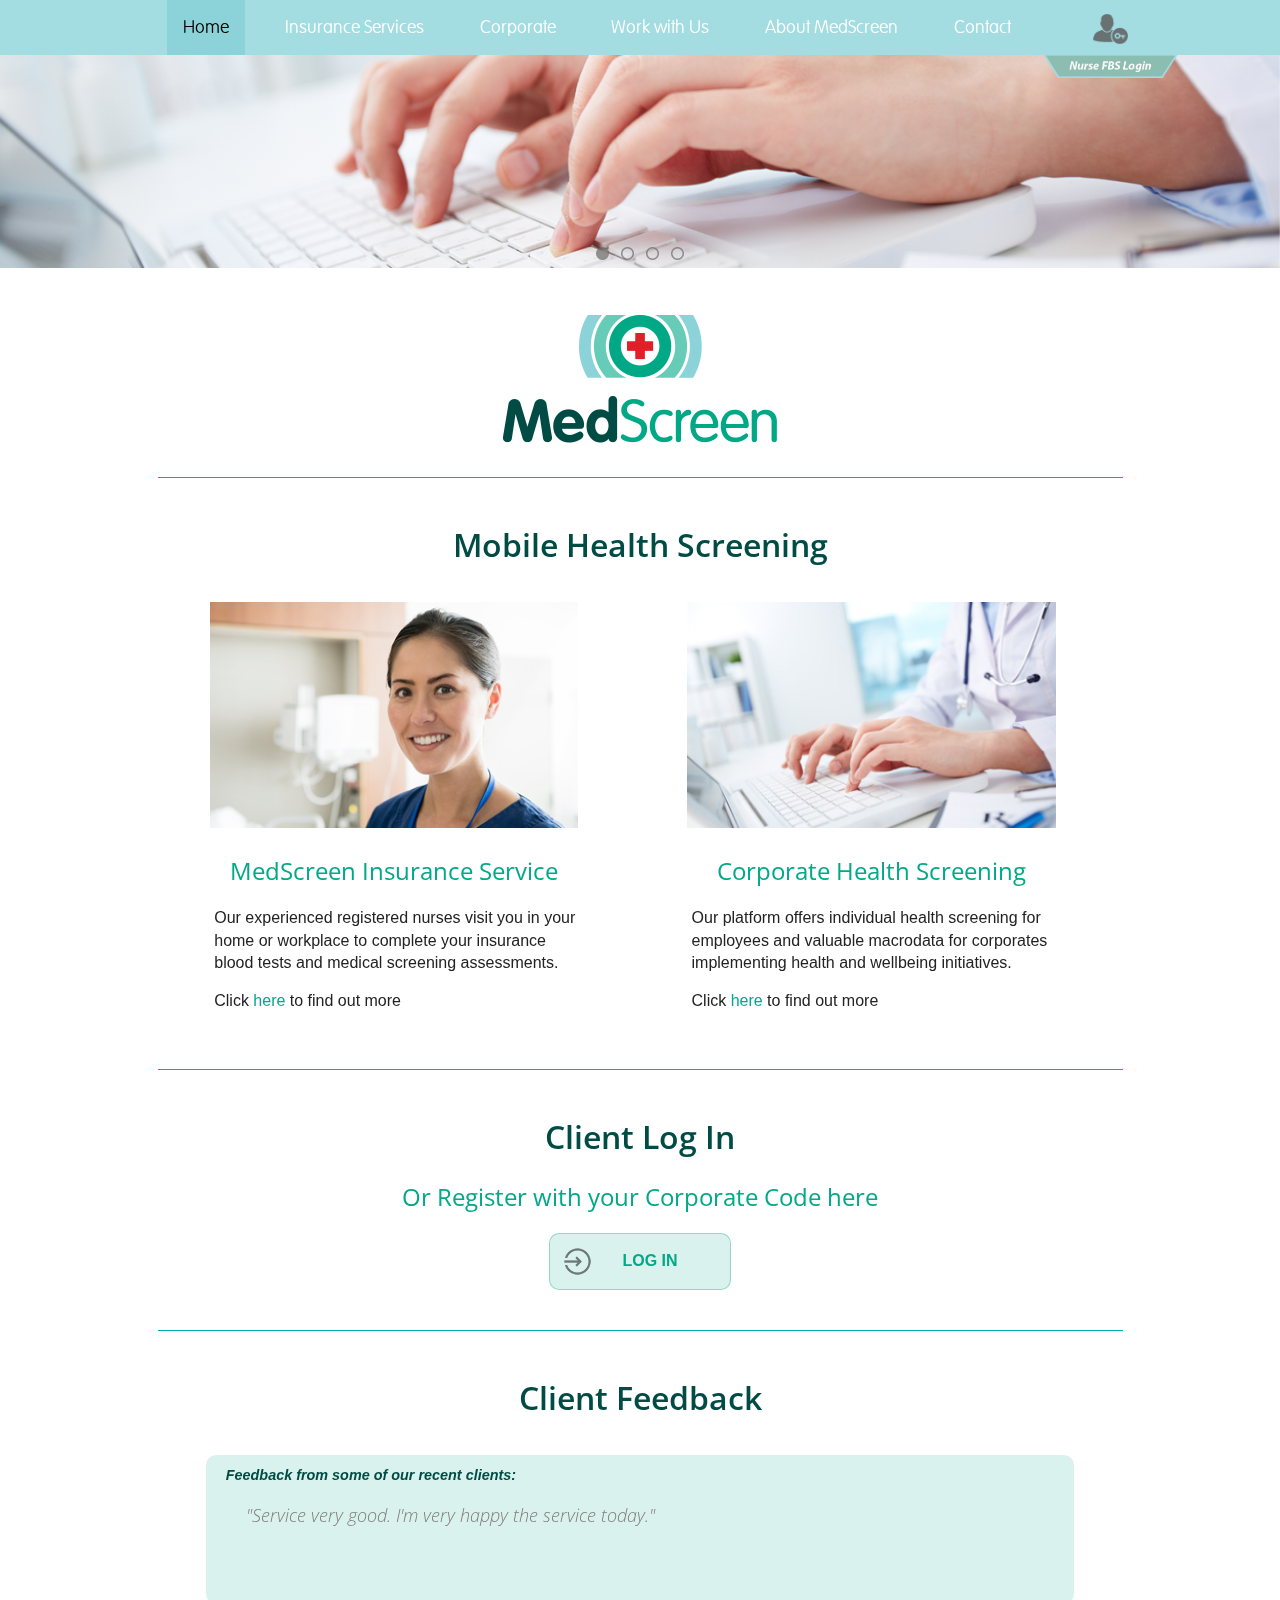
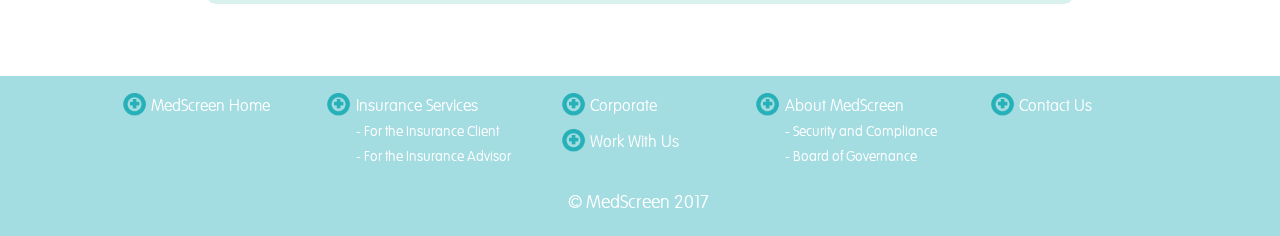
<file: index.html>
<!DOCTYPE html>
<html>
    <head>
        <title>Home</title>
        <meta name="viewport" content="width=device-width, initial-scale=1">
        <link rel="stylesheet" href="./css/main.css" type="text/css" />
        <link rel="stylesheet" href="./css/home.css" type="text/css" />
        <link rel="icon" type="image/x-icon" href="./imgs/logo-small.ico" async />
        <link rel="stylesheet" href="./css/wide-screen.css" media="screen and (min-width: 1380px)" />
        <link rel="stylesheet" href="./css/narrow-screen.css" media="screen and (max-width: 979px)" />
    </head>
    <body id="home" onload="startSlide()">
        <div id="login">
            <div class="login-icon"><a target="_blank" href="https://www.medscreenfbs.co.nz"><img src="imgs/login-icon.png" style="width: 35px" /></a></div>
            <div class="login-tag"><a target="_blank" href="https://www.medscreenfbs.co.nz"><img src="imgs/login-tag.png" style="width: 100%" /></a></div>
        </div>
        <div id="header">
            <ul id="header-list">
                <li class="header-list-item">
                    <button class="menu-item current"><a href="./index.html">Home</a></button>
                </li>
                <li class="header-list-item">
                    <button class="menu-item"><a href="./insurance_services.html">Insurance Services</a></button>
                    <div class="menu-subitem">
                        <a href="./insurance_services.html#forInsuranceClients">For the Insurance Client</a>
                        <a href="./insurance_services.html#forInsuranceAdvisor">For the Insurance Advisor</a>
                    </div>
                </li>
                <li class="header-list-item">
                    <button class="menu-item"><a href="./corporate.html">Corporate</a></button>
                </li>
                <li class="header-list-item">
                    <button class="menu-item"><a href="./work_with_us.html">Work with Us</a></button>
                </li>
                <li class="header-list-item">
                    <button class="menu-item"><a href="./about.html">About MedScreen</a></button>
                    <div class="menu-subitem">
                        <a href="./about.html#security-and-compliance">Security and Compliance</a>
                        <a href="./about.html#clinical-governance">Clinical Governance Board</a>
                    </div>
                </li>
                <li class="header-list-item">
                    <button class="menu-item"><a href="./contact.html">Contact</a></button>
                </li>
            </ul>
            <div class="toggle-btn"><a onclick="toggleMenu()">&#9776;</a></div>
            <div class="clear"></div>
        </div>
        <div id="popup">
            <ul>
                <li class="">
                    <button class="toggle-list-item current"><a href="./index.html">Home</a></button>
                </li>
                <li class="">
                    <button class="toggle-list-item"><a href="./insurance_services.html">Insurance Services</a></button>
                    <div class="toggle-list-subitem">
                        <a href="./insurance_services.html#forInsuranceClients">- For the Insurance Client</a>
                        <a href="./insurance_services.html#forInsuranceAdvisor">- For the Insurance Advisor</a>
                    </div>
                </li>
                <li class="">
                    <button class="toggle-list-item"><a href="./corporate.html">Corporate</a></button>
                </li>
                <li class="">
                    <button class="toggle-list-item"><a href="./work_with_us.html">Work with Us</a></button>
                </li>
                <li class="">
                    <button class="toggle-list-item"><a href="./about.html">About MedScreen</a></button>
                    <div class="toggle-list-subitem">
                        <a href="./about.html#security-and-compliance">- Security and Compliance</a>
                        <a href="./about.html#clinical-governance">- Clinical Governance Board</a>
                    </div>
                </li>
                <li class="">
                    <button class="toggle-list-item"><a href="./contact.html">Contact</a></button>
                </li>
            </ul>
        </div>
        <div id="container">
            <div id="slides">
                <img src="imgs/banner/banner1.png" />
                <img src="imgs/banner/banner2.png" />
                <img src="imgs/banner/banner3.png" />
                <img src="imgs/banner/banner5.jpg" />
            </div>
            <div id="content">
                <div id="home-logo"></div>
                <div class="line-box"></div>
                <div id="mobile-health-screening">
                    <h1 class="section-title">Mobile Health Screening</h1>
                    <div class="section-container">
                        <img src="imgs/section-img1.png" />
                        <h2>MedScreen Insurance Service</h2>
                        <p>Our experienced registered nurses visit you in your home or workplace to complete your insurance blood tests and medical screening assessments.</p>
                        <p>Click <a class="inline-link" href="./insurance_services.html">here</a> to find out more</p>
                    </div>
                    <div class="section-container">
                        <img src="imgs/section-img3.jpg" />
                        <h2>Corporate Health Screening</h2>
                        <p>Our platform offers individual health screening for employees and valuable macrodata for corporates implementing health and wellbeing initiatives.</p>
                        <p>Click <a class="inline-link" href="./corporate.html">here</a> to find out more</p>
                    </div>
                </div>
                <div class="line-box"></div>
                <div class="login-section">
                    <h1 class="section-title">Client Log In</h1>
                    <!--h1 class="section-title">Register with your Corporate Code / Client Log In</h1-->
                    <h2>Or Register with your Corporate Code here</h2>
                    <a href="http://app.medscreen.co.nz?signIn=true" alt="Login Link">
                        <div class="login-btn">
                            <img src="./imgs/login-icon-user.png" alt="User login icon" />
                            <span>LOG IN</span>
                        </div>
                    </a>
                </div>
                <div class="line-box"></div>
                <div id="quotes">
                    <h1 class="testimonials-title">Client Feedback</h1>
                    <div class="quote-box">
                        <p>Feedback from some of our recent clients:</p>
                        <ul>
                            <li>
                                <blockquote>&quot;MedScreen made it easy for me. Thank you!&quot;</blockquote>
                            </li>
                            <li>
                                <blockquote>&quot;Pleasantly surprised!&quot;</blockquote>
                            </li>
                            <li>
                                <blockquote>&quot;The option for the Nurse to visit you at your home makes it extremely convenient. A super convenient service and a quality nurse.<br />Brilliant. Thank you. Your staff is well trained and just perfect!!!!&quot;</blockquote>
                            </li>
                            <li>
                                <blockquote>&quot;Office and nurse bent over backwards to visit me at very short notice - hugely appreciated! As I said - fabulous seamless service both by office staff on a Friday and the nurse on the day - couldn&#39;t fault it!&quot;</blockquote>
                            </li>
                            <li>
                                <blockquote>&quot;Having the test done in my home was great. Better than having to do it at my office.</blockquote>
                            </li>
                            <li>
                                <blockquote>&quot;Service very good. I&#39;m very happy the service today.&quot;</blockquote>
                            </li>
                            <li>
                                <blockquote>&quot;The administrator explained all details well and organised the visit quickly.&quot;</blockquote>
                            </li>
                            <li>
                                <blockquote>&quot;You are just very professional. Very satisfied.&quot;</blockquote>
                            </li>
                            <li>
                                <blockquote>&quot;What an outstanding person.&quot;</blockquote>
                            </li>
                            <li>
                                <blockquote>&quot;Andrea was thoroughly professional and easy to deal with. Every step was well explained and being able to do this at my office made the whole process very easy.&quot;</blockquote>
                            </li>
                            <li>
                                <blockquote>&quot;Claudia was extremely friendly, helpful and efficient.&quot;</blockquote>
                            </li>
                            <li>
                                <blockquote>&quot;The nurse explained the tests well and all progressed smoothly. A super convenient service and a quality nurse.&quot;</blockquote>
                            </li>
                            <li>
                                <blockquote>&quot;Flo is absolutely wonderful, all her assurances made me feel at ease.&quot;</blockquote>
                            </li>
                            <li>
                                <blockquote>&quot;Very convenient to have nurse come out for a quick blood test on a Saturday morning. Nurse who attended was lovely, friendly and efficient. A+&quot;</blockquote>
                            </li>
                        </ul>
                    </div>
                </div> <!-- end of #quotes -->
            </div>
        </div>
        <div id="footer">
            <div id="footer-container">
                <div class="footer-section" style="width: 200px">
                    <div class="footer-section-list">
                        <div class="footer-section-list-item">
                            <img src="./imgs/plus-icon.png">
                        </div>
                        <div class="footer-section-list-item item-header">
                            <a href="./index.html">MedScreen Home</a>
                        </div>
                    </div>
                </div>
                <div class="footer-section" style="width: 230px">
                    <div class="footer-section-list">
                        <div class="footer-section-list-item">
                            <img src="./imgs/plus-icon.png">
                        </div>
                        <div class="footer-section-list-item item-header">
                            <a href="./insurance_services.html">Insurance Services</a>
                            <div class="section-list">
                                <a href="./insurance_services.html">- For the Insurance Client</a>
                                <a href="./insurance_services.html#forInsuranceAdvisor">- For the Insurance Advisor</a>
                            </div>
                        </div>
                    </div>
                </div>
                <div class="footer-section" style="width: 190px">
                    <div class="footer-section-list">
                        <div class="footer-section-list-item">
                            <img src="./imgs/plus-icon.png">
                        </div>
                        <div class="footer-section-list-item item-header">
                            <a href="./corporate.html">Corporate</a>
                        </div>
                    </div>
                    <div class="footer-section-list" style="margin-top: 10px">
                        <div class="footer-section-list-item">
                            <img src="./imgs/plus-icon.png">
                        </div>
                        <div class="footer-section-list-item item-header">
                            <a href="./work_with_us.html">Work With Us</a>
                        </div>
                    </div>
                </div>
                <div class="footer-section" style="width: 230px">
                    <div class="footer-section-list">
                        <div class="footer-section-list-item">
                            <img src="./imgs/plus-icon.png">
                        </div>
                        <div class="footer-section-list-item item-header">
                            <a href="./about.html">About MedScreen</a>
                            <div class="section-list">
                                <a href="./about.html#security-and-compliance">- Security and Compliance</a>
                                <a href="./about.html#clinical-governance">- Board of Governance</a>
                            </div>
                        </div>
                    </div>
                </div>
                <div class="footer-section" style="width: 200px">
                    <div class="footer-section-list">
                        <div class="footer-section-list-item">
                            <img src="./imgs/plus-icon.png">
                        </div>
                        <div class="footer-section-list-item item-header">
                            <a href="./contact.html">Contact Us</a>
                        </div>
                    </div>
                </div>
            </div>
            <div id="footer-copyright">&#169; MedScreen 2017</div>
        </div>
        <!-- JavaScript files placed at the end of the documents so the pages load faster
        ================================================== -->
        <!-- Jquery core js files -->
        <script type="text/javascript" src="js/jquery-3.2.0.min.js"></script>

        <!-- SlidesJS Required: Link to jquery.slides.js -->
        <script src="js/jquery.slides.min.js" async></script>

        <!-- Custom Scripts -->
        <script type="text/javascript" src="js/script.js" async></script>
        
        <script type="text/javascript">
            $(document).ready(function() {
                $(function(){ //Showing the rotating testimonials
                    var items = (Math.floor(Math.random() * ($('#quotes li').length)));
                    $('#quotes li').hide().eq(items).show();
                    
                  function next(){
                        $('#quotes li:visible').delay(5000).fadeOut('slow',function(){
                            $(this).appendTo('#quotes ul');
                            $('#quotes li:first').fadeIn('slow',next);
                    });
                   }
                  next();
                });


            });
            function startSlide() {
              $('#slides').slidesjs({
                width: 1500,
                height: 250,
                play: {
                  active: false,
                  auto: true,
                  interval: 6000,
                  swap: true,
                  pauseOnHover: true,
                },
                navigation: {
                    active: false
                },
                pagination: {
                    active: true
                }
              });
            }
        </script>
    </body>
    <link href="https://fonts.googleapis.com/css?family=Open+Sans:300,300i,400,600" rel="stylesheet">
    <link rel="stylesheet" href="./fonts/medscreen.css" type="text/css" />
</html>
</file>
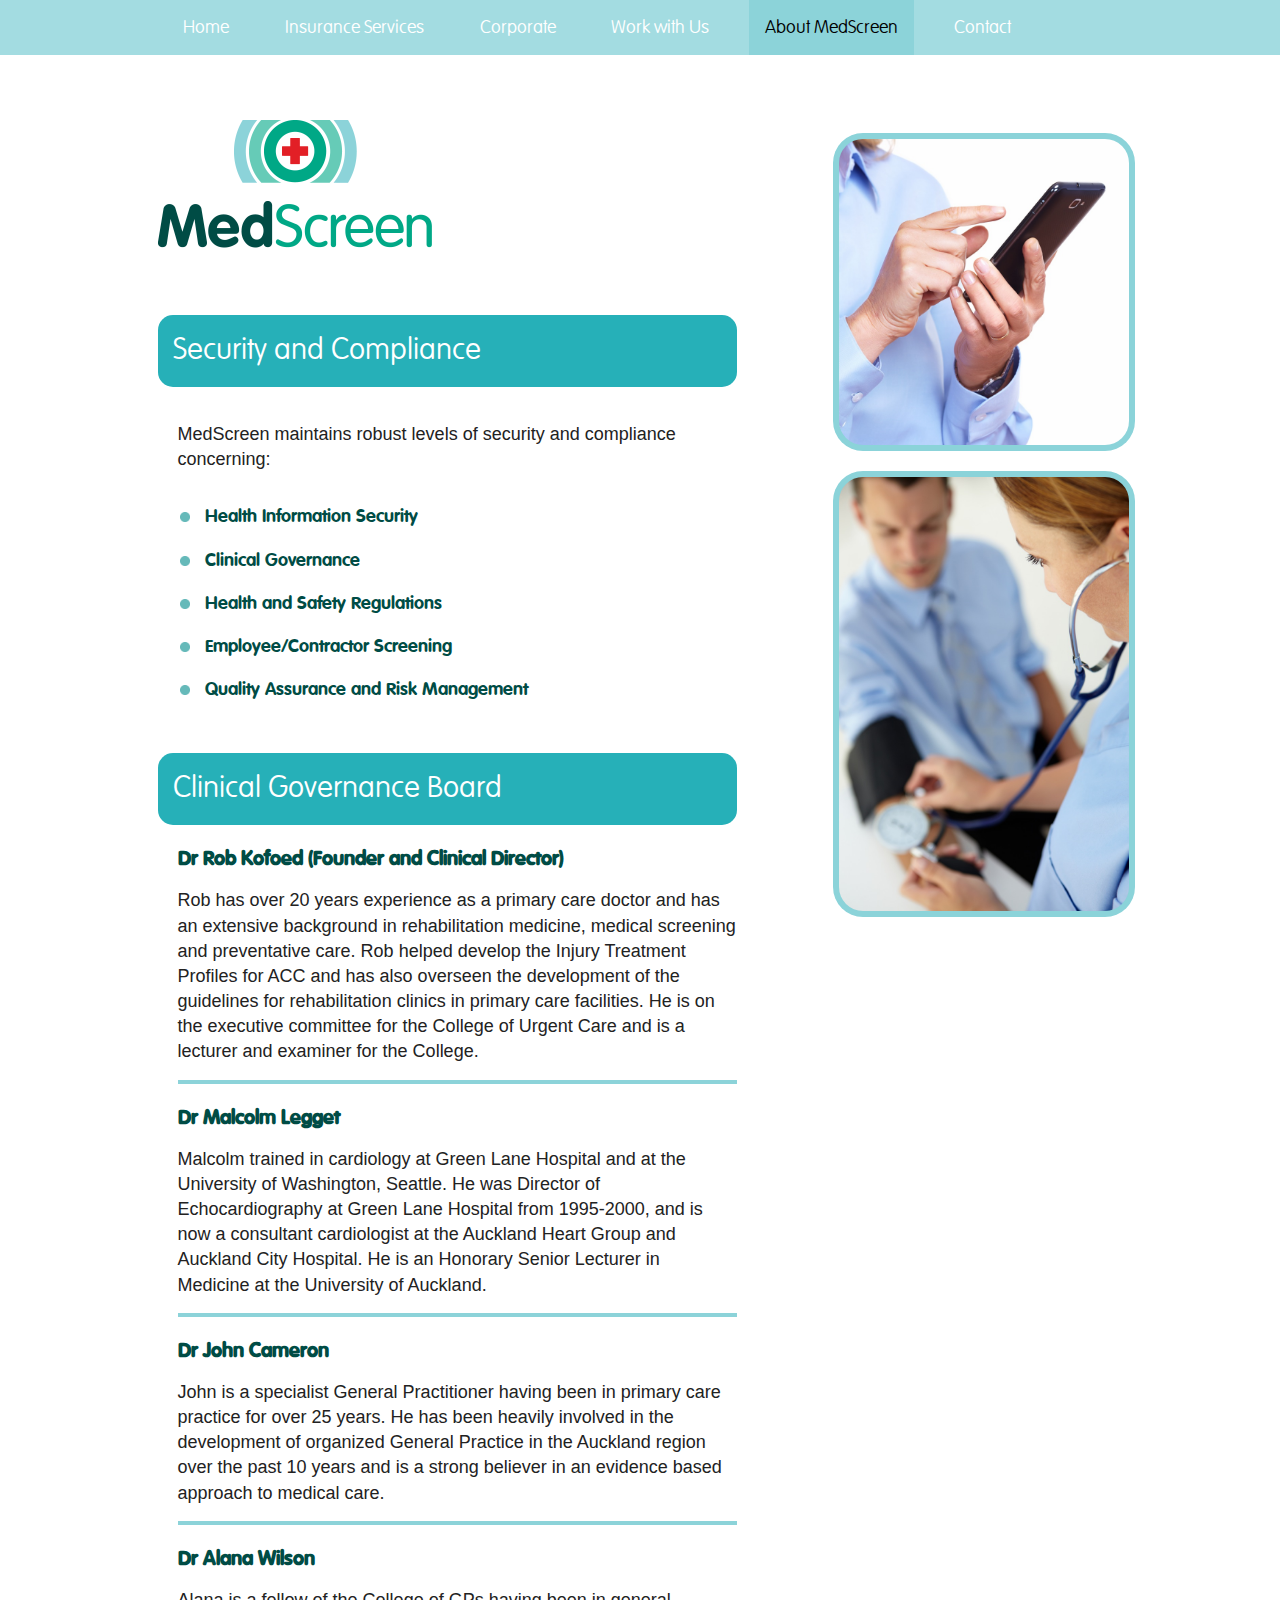
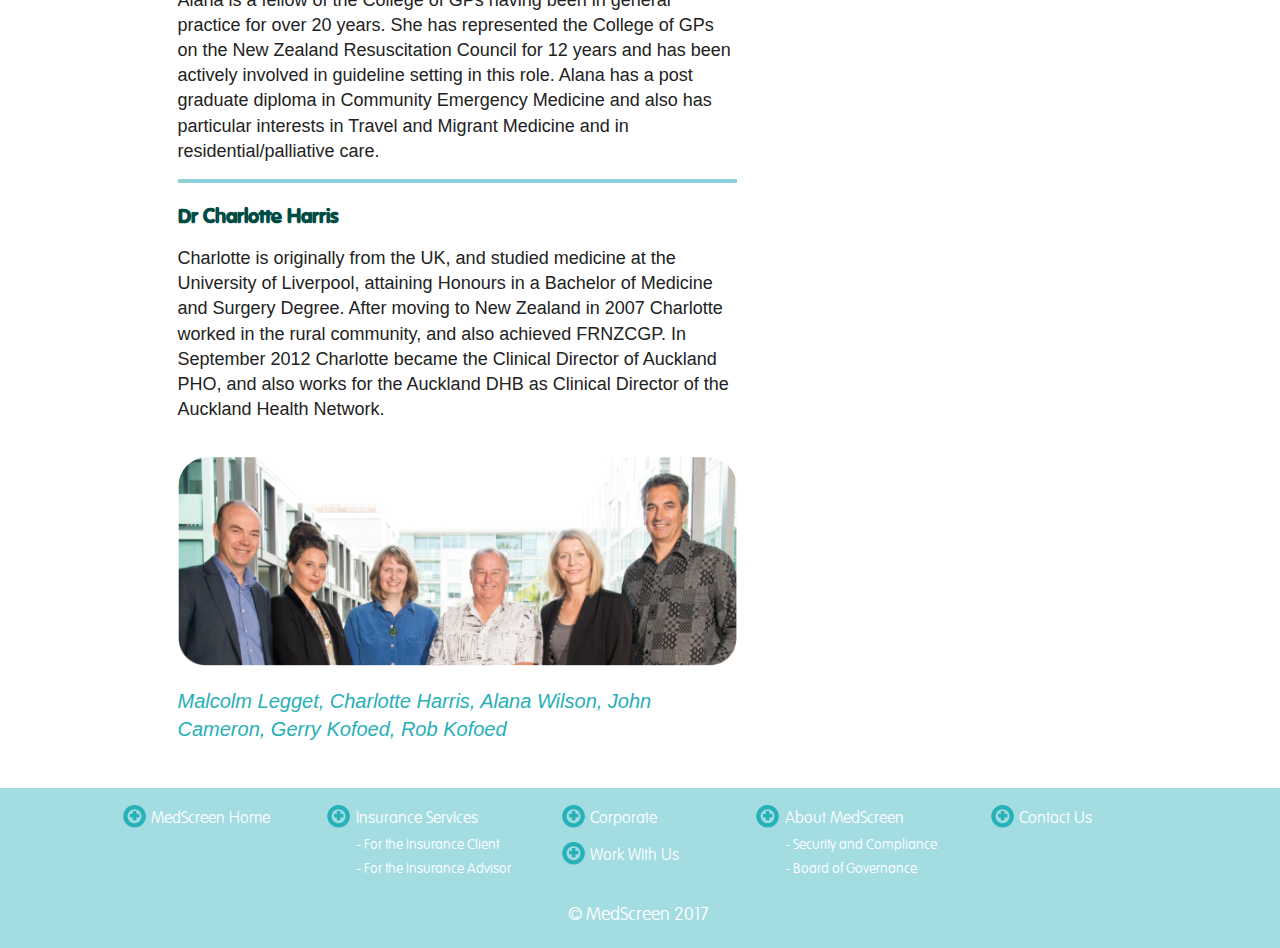
<file: about.html>
<!DOCTYPE html>
<html>
    <head>
        <title>About MedScreen</title>
        <meta name="viewport" content="width=device-width, initial-scale=1">
        <link rel="stylesheet" href="./fonts/medscreen.css" type="text/css" />
        <link rel="stylesheet" href="./css/main.css" type="text/css" />
        <link rel="icon" type="image/x-icon" href="imgs/logo-small.ico" async />
        <link rel="stylesheet" href="./css/wide-screen.css" media="screen and (min-width: 1380px)" />
        <link rel="stylesheet" href="./css/narrow-screen.css" media="screen and (max-width: 979px)" />
    </head>
    <body id="about">
        <!--div id="login">
            <div class="login-icon"><a target="_blank" href="https://www.medscreenfbs.co.nz"><img src="imgs/login-icon.png" style="width: 35px" /></a></div>
            <div class="login-tag"><a target="_blank" href="https://www.medscreenfbs.co.nz"><img src="imgs/login-tag.png" style="width: 100%" /></a></div>
        </div-->
        <div id="header">
            <ul id="header-list">
                <li class="header-list-item">
                    <button class="menu-item"><a href="./index.html">Home</a></button>
                </li>
                <li class="header-list-item">
                    <button class="menu-item"><a href="./insurance_services.html">Insurance Services</a></button>
                    <div class="menu-subitem">
                        <a href="./insurance_services.html#forInsuranceClients">For the Insurance Client</a>
                        <a href="./insurance_services.html#forInsuranceAdvisor">For the Insurance Advisor</a>
                    </div>
                </li>
                <li class="header-list-item">
                    <button class="menu-item"><a href="./corporate.html">Corporate</a></button>
                </li>
                <li class="header-list-item">
                    <button class="menu-item"><a href="./work_with_us.html">Work with Us</a></button>
                </li>
                <li class="header-list-item">
                    <button class="menu-item current"><a href="./about.html">About MedScreen</a></button>
                    <div class="menu-subitem">
                        <a href="./about.html#security-and-compliance">Security and Compliance</a>
                        <a href="./about.html#clinical-governance">Clinical Governance Board</a>
                    </div>
                </li>
                <li class="header-list-item">
                    <button class="menu-item"><a href="./contact.html">Contact</a></button>
                </li>
            </ul>
            <div class="toggle-btn"><a onclick="toggleMenu()">&#9776;</a></div>
            <div class="clear"></div>
        </div>
        <div id="popup">
            <ul>
                <li class="">
                    <button class="toggle-list-item"><a href="./index.html">Home</a></button>
                </li>
                <li class="">
                    <button class="toggle-list-item"><a href="./insurance_services.html">Insurance Services</a></button>
                    <div class="toggle-list-subitem">
                        <a href="./insurance_services.html#forInsuranceClients">- For the Insurance Client</a>
                        <a href="./insurance_services.html#forInsuranceAdvisor">- For the Insurance Advisor</a>
                    </div>
                </li>
                <li class="">
                    <button class="toggle-list-item"><a href="./corporate.html">Corporate</a></button>
                </li>
                <li class="">
                    <button class="toggle-list-item"><a href="./work_with_us.html">Work with Us</a></button>
                </li>
                <li class="">
                    <button class="toggle-list-item current"><a href="./about.html">About MedScreen</a></button>
                    <div class="toggle-list-subitem">
                        <a href="./about.html#security-and-compliance">- Security and Compliance</a>
                        <a href="./about.html#clinical-governance">- Clinical Governance Board</a>
                    </div>
                </li>
                <li class="">
                    <button class="toggle-list-item"><a href="./contact.html">Contact</a></button>
                </li>
            </ul>
        </div>
        <div id="container">
            <div id="content">
                <div class="content-container about">
                    <section id="infoColumn">
                        <div id="medscreen-logo"></div>
                        <div id="security-and-compliance">
                            <div class="heading contact">Security and Compliance</div>
                            <div class="question-container">
                                <div class="answer">MedScreen maintains robust levels of security and compliance concerning:</div>
                            </div>
                            <div class="corporate-info">
                                <ul>
                                    <li>
                                        <img src="imgs/large-circle-2.png" width="10px">
                                        <span>&nbsp;&nbsp;Health Information Security</span>
                                    </li>
                                    <li>
                                        <img src="imgs/large-circle-2.png" width="10px">
                                        <span>&nbsp;&nbsp;Clinical Governance</span>
                                    </li>
                                    <li>
                                        <img src="imgs/large-circle-2.png" width="10px">
                                        <span>&nbsp;&nbsp;Health and Safety Regulations</span>
                                    </li>
                                    <li>
                                        <img src="imgs/large-circle-2.png" width="10px">
                                        <span>&nbsp;&nbsp;Employee/Contractor Screening</span>
                                    </li>
                                    <li>
                                        <img src="imgs/large-circle-2.png" width="10px">
                                        <span>&nbsp;&nbsp;Quality Assurance and Risk Management</span>
                                    </li>
                                </ul>
                            </div>
                        </div>
                        <div id="clinical-governance">
                            <div class="heading contact">Clinical Governance Board</div>
                            <div class="question-container">
                                <div class="question">Dr Rob Kofoed (Founder and Clinical Director)</div>
                                <div class="answer border">Rob has over 20 years experience as a primary care doctor and has an extensive background in rehabilitation medicine, medical screening and preventative care. Rob helped develop the Injury Treatment Profiles for ACC and has also overseen the development of the guidelines for rehabilitation clinics in primary care facilities. He is on the executive committee for the College of Urgent Care and is a lecturer and examiner for the College.</div>
                            </div>
                            <div class="question-container">
                                <div class="question">Dr Malcolm Legget</div>
                                <div class="answer border">Malcolm trained in cardiology at Green Lane Hospital and at the University of Washington, Seattle. He was Director of Echocardiography at Green Lane Hospital from 1995-2000, and is now a consultant cardiologist at the Auckland Heart Group and Auckland City Hospital. He is an Honorary Senior Lecturer in Medicine at the University of Auckland.</div>
                            </div>
                            <div class="question-container">
                                <div class="question">Dr John Cameron</div>
                                <div class="answer border">John is a specialist General Practitioner having been in primary care practice for over 25 years. He has been heavily involved in the development of organized General Practice in the Auckland region over the past 10 years and is a strong believer in an evidence based approach to medical care.</div>
                            </div>
                            <div class="question-container">
                                <div class="question">Dr Alana Wilson</div>
                                <div class="answer border">Alana is a fellow of the College of GPs having been in general practice for over 20 years. She has represented the College of GPs on the New Zealand Resuscitation Council for 12 years and has been actively involved in guideline setting in this role. Alana has a post graduate diploma in Community Emergency Medicine and also has particular interests in Travel and Migrant Medicine and in residential/palliative care.</div>
                            </div>
                            <div class="question-container">
                                <div class="question">Dr Charlotte Harris</div>
                                <div class="answer">Charlotte is originally from the UK, and studied medicine at the University of Liverpool, attaining Honours in a Bachelor of Medicine and Surgery Degree. After moving to New Zealand in 2007 Charlotte worked in the rural community, and also achieved FRNZCGP. In September 2012 Charlotte became the Clinical Director of Auckland PHO, and also works for the Auckland DHB as Clinical Director of the Auckland Health Network.</div>
                            </div>
                            <div class="question-container">
                                <div id="group-image">
                                    <img src="imgs/group-header.png" alt="MedScreen Governance Board" />
                                </div>
                                <div class="group-name">Malcolm Legget, Charlotte Harris, Alana Wilson, John Cameron, Gerry Kofoed, Rob Kofoed</div>
                            </div>
                        </div>
                    </section>
                    <aside id="sidebar">
                        <div class="sidebarBox"><img src="imgs/viewing-medscreen-on-tablet.jpeg" alt=""></div>
                        <div class="sidebarBox"><img src="imgs/blood-pressure-measurement.jpeg" alt=""></div>
                    </aside>
                </div>
            </div>
        </div>
        <div id="footer">
            <div id="footer-container">
                <div class="footer-section" style="width: 200px">
                    <div class="footer-section-list">
                        <div class="footer-section-list-item">
                            <img src="./imgs/plus-icon.png">
                        </div>
                        <div class="footer-section-list-item item-header">
                            <a href="./index.html">MedScreen Home</a>
                        </div>
                    </div>
                </div>
                <div class="footer-section" style="width: 230px">
                    <div class="footer-section-list">
                        <div class="footer-section-list-item">
                            <img src="./imgs/plus-icon.png">
                        </div>
                        <div class="footer-section-list-item item-header">
                            <a href="./insurance_services.html">Insurance Services</a>
                            <div class="section-list">
                                <a href="./insurance_services.html">- For the Insurance Client</a>
                                <a href="./insurance_services.html#forInsuranceAdvisor">- For the Insurance Advisor</a>
                            </div>
                        </div>
                    </div>
                </div>
                <div class="footer-section" style="width: 190px">
                    <div class="footer-section-list">
                        <div class="footer-section-list-item">
                            <img src="./imgs/plus-icon.png">
                        </div>
                        <div class="footer-section-list-item item-header">
                            <a href="./corporate.html">Corporate</a>
                        </div>
                    </div>
                    <div class="footer-section-list" style="margin-top: 10px">
                        <div class="footer-section-list-item">
                            <img src="./imgs/plus-icon.png">
                        </div>
                        <div class="footer-section-list-item item-header">
                            <a href="./work_with_us.html">Work With Us</a>
                        </div>
                    </div>
                </div>
                <div class="footer-section" style="width: 230px">
                    <div class="footer-section-list">
                        <div class="footer-section-list-item">
                            <img src="./imgs/plus-icon.png">
                        </div>
                        <div class="footer-section-list-item item-header">
                            <a href="./about.html">About MedScreen</a>
                            <div class="section-list">
                                <a href="./about.html#security-and-compliance">- Security and Compliance</a>
                                <a href="./about.html#clinical-governance">- Board of Governance</a>
                            </div>
                        </div>
                    </div>
                </div>
                <div class="footer-section" style="width: 200px">
                    <div class="footer-section-list">
                        <div class="footer-section-list-item">
                            <img src="./imgs/plus-icon.png">
                        </div>
                        <div class="footer-section-list-item item-header">
                            <a href="./contact.html">Contact Us</a>
                        </div>
                    </div>
                </div>
            </div>
            <div id="footer-copyright">&#169; MedScreen 2017</div>
        </div>
        <!-- JavaScript files placed at the end of the documents so the pages load faster
        ================================================== -->
        <!-- Jquery core js files -->
        <script type="text/javascript" src="js/jquery-3.2.0.min.js"></script>

        <!-- Custom Scripts -->
        <script type="text/javascript" src="js/script.js"></script>
    </body>
</html>
</file>
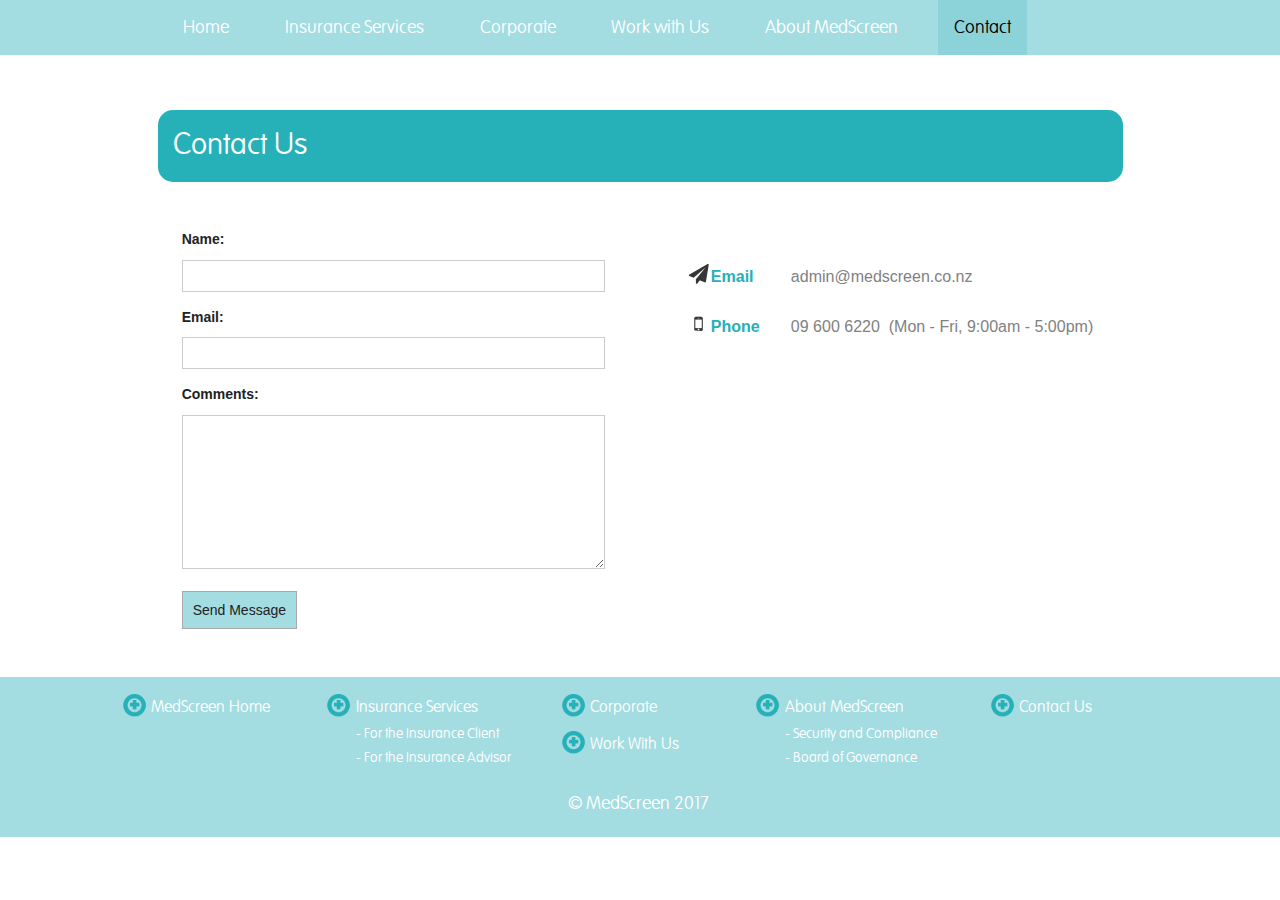
<file: contact.html>
<!DOCTYPE html>
<html>
    <head>
        <title>Contact Us</title>
        <meta name="viewport" content="width=device-width, initial-scale=1">
        <link rel="stylesheet" href="./fonts/medscreen.css" type="text/css" />
        <link rel="stylesheet" href="./css/main.css" type="text/css" />
        <link rel="icon" type="image/x-icon" href="imgs/logo-small.ico" async />
        <link rel="stylesheet" href="./css/narrow-screen.css" media="screen and (max-width: 979px)" />
    </head>
    <body id="contact">
        <style type="text/css">
            #sendMsg {
                display: none;
                color: #26b899;
                font-family: Arial;
                margin-left: 40px;
                font-style: italic;
                font-weight: 100;
                font-size: 0.85em;
            }
        </style>
        <!--div id="login">
            <div class="login-icon"><a target="_blank" href="https://www.medscreenfbs.co.nz"><img src="imgs/login-icon.png" style="width: 35px" /></a></div>
            <div class="login-tag"><a target="_blank" href="https://www.medscreenfbs.co.nz"><img src="imgs/login-tag.png" style="width: 100%" /></a></div>
        </div-->
        <div id="header">
            <ul id="header-list">
                <li class="header-list-item">
                    <button class="menu-item"><a href="./index.html">Home</a></button>
                </li>
                <li class="header-list-item">
                    <button class="menu-item"><a href="./insurance_services.html">Insurance Services</a></button>
                    <div class="menu-subitem">
                        <a href="./insurance_services.html#forInsuranceClients">For the Insurance Client</a>
                        <a href="./insurance_services.html#forInsuranceAdvisor">For the Insurance Advisor</a>
                    </div>
                </li>
                <li class="header-list-item">
                    <button class="menu-item"><a href="./corporate.html">Corporate</a></button>
                </li>
                <li class="header-list-item">
                    <button class="menu-item"><a href="./work_with_us.html">Work with Us</a></button>
                </li>
                <li class="header-list-item">
                    <button class="menu-item"><a href="./about.html">About MedScreen</a></button>
                    <div class="menu-subitem">
                        <a href="./about.html#security-and-compliance">Security and Compliance</a>
                        <a href="./about.html#clinical-governance">Clinical Governance Board</a>
                    </div>
                </li>
                <li class="header-list-item">
                    <button class="menu-item current"><a href="./contact.html">Contact</a></button>
                </li>
            </ul>
            <div class="toggle-btn"><a onclick="toggleMenu()">&#9776;</a></div>
            <div class="clear"></div>
        </div>
        <div id="popup">
            <ul>
                <li class="">
                    <button class="toggle-list-item"><a href="./index.html">Home</a></button>
                </li>
                <li class="">
                    <button class="toggle-list-item"><a href="./insurance_services.html">Insurance Services</a></button>
                    <div class="toggle-list-subitem">
                        <a href="./insurance_services.html#forInsuranceClients">- For the Insurance Client</a>
                        <a href="./insurance_services.html#forInsuranceAdvisor">- For the Insurance Advisor</a>
                    </div>
                </li>
                <li class="">
                    <button class="toggle-list-item"><a href="./corporate.html">Corporate</a></button>
                </li>
                <li class="">
                    <button class="toggle-list-item"><a href="./work_with_us.html">Work with Us</a></button>
                </li>
                <li class="">
                    <button class="toggle-list-item"><a href="./about.html">About MedScreen</a></button>
                    <div class="toggle-list-subitem">
                        <a href="./about.html#security-and-compliance">- Security and Compliance</a>
                        <a href="./about.html#clinical-governance">- Clinical Governance Board</a>
                    </div>
                </li>
                <li class="">
                    <button class="toggle-list-item current"><a href="./contact.html">Contact</a></button>
                </li>
            </ul>
        </div>
        <div id="container">
            <div id="content">
                <div class="heading contact">Contact Us</div>
                <div class="contact-container">
                    <div id="contactus-form">
                        <form id="contactUs" method="post">
                            <p> 
                                <label for="name">Name:</label>
                                <input type="text" id="name" class="formbox" name="name" required />                                
                            </p>
                            <p> 
                                <label for="email">Email:</label>
                                <input type="email" id="email" class="formbox" name="email" required />                                
                            </p>
                            <p> 
                                <label for="comments">Comments:</label>
                                <textarea name="comments" id="comments" rows="8" maxlength="500" required></textarea>
                            </p>
                            <p>
                                <button form="contactUs" name="send" id="send" type="submit">Send Message</button><span id="sendMsg"></span>
                            </p>
                        </form>
                    </div>
                    <div class="contact-sidebar">
                        <div class="side-item">
                            <div><img src="imgs/mail-icon.png" /></div>
                            <h4>Email</h4>
                            <p>admin@medscreen.co.nz</p>
                        </div>
                        <div class="side-item side-phone">
                            <div><img src="imgs/phone-icon.png" /></div>
                            <h4>Phone</h4>
                            <p>09 600 6220</p>
                            <p>&nbsp;&nbsp;(Mon - Fri, 9:00am - 5:00pm)</p>
                        </div>
                    </div>
                    <div class="clear"></div>
                </div>
            </div>
        </div>
        <div id="footer">
            <div id="footer-container">
                <div class="footer-section" style="width: 200px">
                    <div class="footer-section-list">
                        <div class="footer-section-list-item">
                            <img src="./imgs/plus-icon.png">
                        </div>
                        <div class="footer-section-list-item item-header">
                            <a href="./index.html">MedScreen Home</a>
                        </div>
                    </div>
                </div>
                <div class="footer-section" style="width: 230px">
                    <div class="footer-section-list">
                        <div class="footer-section-list-item">
                            <img src="./imgs/plus-icon.png">
                        </div>
                        <div class="footer-section-list-item item-header">
                            <a href="./insurance_services.html">Insurance Services</a>
                            <div class="section-list">
                                <a href="./insurance_services.html">- For the Insurance Client</a>
                                <a href="./insurance_services.html#forInsuranceAdvisor">- For the Insurance Advisor</a>
                            </div>
                        </div>
                    </div>
                </div>
                <div class="footer-section" style="width: 190px">
                    <div class="footer-section-list">
                        <div class="footer-section-list-item">
                            <img src="./imgs/plus-icon.png">
                        </div>
                        <div class="footer-section-list-item item-header">
                            <a href="./corporate.html">Corporate</a>
                        </div>
                    </div>
                    <div class="footer-section-list" style="margin-top: 10px">
                        <div class="footer-section-list-item">
                            <img src="./imgs/plus-icon.png">
                        </div>
                        <div class="footer-section-list-item item-header">
                            <a href="./work_with_us.html">Work With Us</a>
                        </div>
                    </div>
                </div>
                <div class="footer-section" style="width: 230px">
                    <div class="footer-section-list">
                        <div class="footer-section-list-item">
                            <img src="./imgs/plus-icon.png">
                        </div>
                        <div class="footer-section-list-item item-header">
                            <a href="./about.html">About MedScreen</a>
                            <div class="section-list">
                                <a href="./about.html#security-and-compliance">- Security and Compliance</a>
                                <a href="./about.html#clinical-governance">- Board of Governance</a>
                            </div>
                        </div>
                    </div>
                </div>
                <div class="footer-section" style="width: 200px">
                    <div class="footer-section-list">
                        <div class="footer-section-list-item">
                            <img src="./imgs/plus-icon.png">
                        </div>
                        <div class="footer-section-list-item item-header">
                            <a href="./contact.html">Contact Us</a>
                        </div>
                    </div>
                </div>
            </div>
            <div id="footer-copyright">&#169; MedScreen 2017</div>
        </div>
        <!-- JavaScript files placed at the end of the documents so the pages load faster
        ================================================== -->
        <!-- Jquery core js files -->
        <script type="text/javascript" src="js/jquery-3.2.0.min.js"></script>

        <!-- Custom Scripts -->
        <script type="text/javascript" src="js/script.js"></script>
    </body>
</html>
</file>
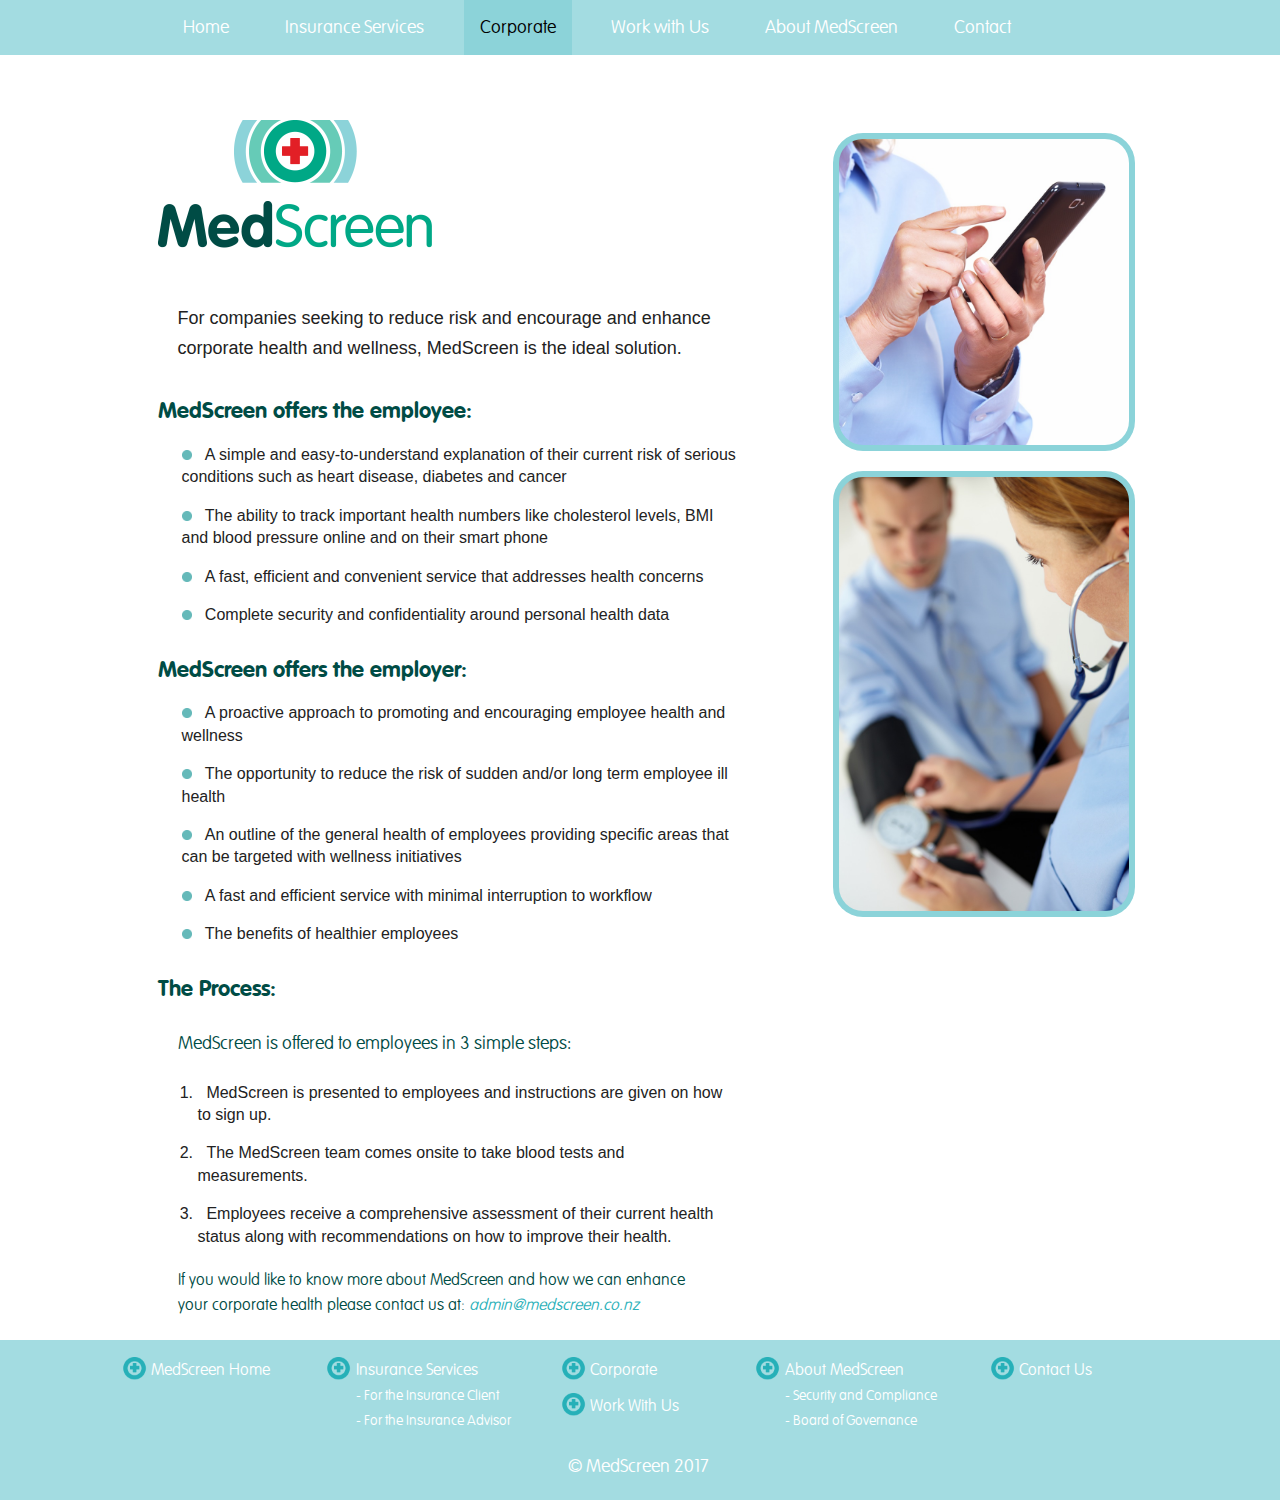
<file: corporate.html>
<!DOCTYPE html>
<html>
    <head>
        <title>Corporate</title>
        <meta name="viewport" content="width=device-width, initial-scale=1">
        <link rel="stylesheet" href="./fonts/medscreen.css" type="text/css" />
        <link rel="stylesheet" href="./css/main.css" type="text/css" />
        <link rel="icon" type="image/x-icon" href="imgs/logo-small.ico" async />
        <link rel="stylesheet" href="./css/wide-screen.css" media="screen and (min-width: 1380px)" />
        <link rel="stylesheet" href="./css/narrow-screen.css" media="screen and (max-width: 979px)" />
    </head>
    <body id="corporate">
        <!--div id="login">
            <div class="login-icon"><a target="_blank" href="https://www.medscreenfbs.co.nz"><img src="imgs/login-icon.png" style="width: 35px" /></a></div>
            <div class="login-tag"><a target="_blank" href="https://www.medscreenfbs.co.nz"><img src="imgs/login-tag.png" style="width: 100%" /></a></div>
        </div-->
        <div id="header">
            <ul id="header-list">
                <li class="header-list-item">
                    <button class="menu-item"><a href="./index.html">Home</a></button>
                </li>
                <li class="header-list-item">
                    <button class="menu-item"><a href="./insurance_services.html">Insurance Services</a></button>
                    <div class="menu-subitem">
                        <a href="./insurance_services.html#forInsuranceClients">For the Insurance Client</a>
                        <a href="./insurance_services.html#forInsuranceAdvisor">For the Insurance Advisor</a>
                    </div>
                </li>
                <li class="header-list-item">
                    <button class="menu-item current"><a href="./corporate.html">Corporate</a></button>
                </li>
                <li class="header-list-item">
                    <button class="menu-item"><a href="./work_with_us.html">Work with Us</a></button>
                </li>
                <li class="header-list-item">
                    <button class="menu-item"><a href="./about.html">About MedScreen</a></button>
                    <div class="menu-subitem">
                        <a href="./about.html#security-and-compliance">Security and Compliance</a>
                        <a href="./about.html#clinical-governance">Clinical Governance Board</a>
                    </div>
                </li>
                <li class="header-list-item">
                    <button class="menu-item"><a href="./contact.html">Contact</a></button>
                </li>
            </ul>
            <div class="toggle-btn"><a onclick="toggleMenu()">&#9776;</a></div>
            <div class="clear"></div>
        </div>
        <div id="popup">
            <ul>
                <li class="">
                    <button class="toggle-list-item"><a href="./index.html">Home</a></button>
                </li>
                <li class="">
                    <button class="toggle-list-item"><a href="./insurance_services.html">Insurance Services</a></button>
                    <div class="toggle-list-subitem">
                        <a href="./insurance_services.html#forInsuranceClients">- For the Insurance Client</a>
                        <a href="./insurance_services.html#forInsuranceAdvisor">- For the Insurance Advisor</a>
                    </div>
                </li>
                <li class="">
                    <button class="toggle-list-item current"><a href="./corporate.html">Corporate</a></button>
                </li>
                <li class="">
                    <button class="toggle-list-item"><a href="./work_with_us.html">Work with Us</a></button>
                </li>
                <li class="">
                    <button class="toggle-list-item"><a href="./about.html">About MedScreen</a></button>
                    <div class="toggle-list-subitem">
                        <a href="./about.html#security-and-compliance">- Security and Compliance</a>
                        <a href="./about.html#clinical-governance">- Clinical Governance Board</a>
                    </div>
                </li>
                <li class="">
                    <button class="toggle-list-item"><a href="./contact.html">Contact</a></button>
                </li>
            </ul>
        </div>
        <div id="container">
            <div id="content">
                <div class="content-container">
                    <section id="infoColumn">
                        <div id="medscreen-logo"></div> <!-- end#branding -->
                        <div class="textContainer">
                            <p>For companies seeking to reduce risk and encourage and enhance corporate health and wellness, MedScreen is the ideal solution.</p>
                        </div>
                        <div class="textContainer">
                            <div class="corporate-info">
                                <h4 class="VAGRoundedStd-Bold">MedScreen offers the employee:</h4>
                                <ul>
                                    <li>
                                        <img src="imgs/large-circle-2.png" width="10px">
                                        <span>&nbsp;&nbsp;A simple and easy-to-understand explanation of their current risk of serious conditions such as heart disease, diabetes and cancer</span>
                                    </li>
                                    <li>
                                        <img src="imgs/large-circle-2.png" width="10px">
                                        <span>&nbsp;&nbsp;The ability to track important health numbers like cholesterol levels, BMI and blood pressure online and on their smart phone</span>
                                    </li>
                                    <li>
                                        <img src="imgs/large-circle-2.png" width="10px">
                                        <span>&nbsp;&nbsp;A fast, efficient and convenient service that addresses health concerns</span>
                                    </li>
                                    <li>
                                        <img src="imgs/large-circle-2.png" width="10px">
                                        <span>&nbsp;&nbsp;Complete security and confidentiality around personal health data</span>
                                    </li>
                                </ul>
                            </div> <!-- end.corporate-info -->
                            <div class="corporate-info">
                                <h4 class="VAGRoundedStd-Bold">MedScreen offers the employer:</h4>
                                <ul>
                                    <li>
                                        <img src="imgs/large-circle-2.png" width="10px">
                                        <span>&nbsp;&nbsp;A proactive approach to promoting and encouraging employee health and wellness</span>
                                    </li>
                                    <li>
                                        <img src="imgs/large-circle-2.png" width="10px">
                                        <span>&nbsp;&nbsp;The opportunity to reduce the risk of sudden and/or long term employee ill health</span>
                                    </li>
                                    <li>
                                        <img src="imgs/large-circle-2.png" width="10px">
                                        <span>&nbsp;&nbsp;An outline of the general health of employees providing specific areas that can be targeted with wellness initiatives</span>
                                    </li>
                                    <li>
                                        <img src="imgs/large-circle-2.png" width="10px">
                                        <span>&nbsp;&nbsp;A fast and efficient service with minimal interruption to workflow</span>
                                    </li>
                                    <li>
                                        <img src="imgs/large-circle-2.png" width="10px">
                                        <span>&nbsp;&nbsp;The benefits of healthier employees</span>
                                    </li>
                                </ul>
                            </div> <!-- end.corporate-info -->
                            <div class="corporate-info">
                                <h4 class="VAGRoundedStd-Bold">The Process:</h4>
                                <p class="above-order-line">MedScreen is offered to employees in 3 simple steps:</p>
                                <ol>
                                    <li>
                                        <span>&nbsp;&nbsp;MedScreen is presented to employees and instructions are given on how to sign up.</span>
                                    </li>
                                    <li>
                                        <span>&nbsp;&nbsp;The MedScreen team comes onsite to take blood tests and measurements.</span>
                                    </li>
                                    <li>
                                        <span>&nbsp;&nbsp;Employees receive a comprehensive assessment of their current health status along with recommendations on how to improve their health.</span>
                                    </li>
                                </ol>
                                <p class="under-order-line" style="line-height: 25px; font-size: 1em">If you would like to know more about MedScreen and how we can enhance your corporate health please contact us at: <a href="./contact.html">admin@medscreen.co.nz</a></p>
                            </div> <!-- end.corporate-info -->
                        </div>               
                    </section>
                    <aside id="sidebar">
                        <div class="sidebarBox"><img src="imgs/viewing-medscreen-on-tablet.jpeg" width="290" alt=""></div>
                        <div class="sidebarBox"><img src="imgs/blood-pressure-measurement.jpeg" width="290" alt=""></div>
                    </aside>
                    <div class="clear"></div>
                </div>
            </div>
        </div>
        <div id="footer">
            <div id="footer-container">
                <div class="footer-section" style="width: 200px">
                    <div class="footer-section-list">
                        <div class="footer-section-list-item">
                            <img src="./imgs/plus-icon.png">
                        </div>
                        <div class="footer-section-list-item item-header">
                            <a href="./index.html">MedScreen Home</a>
                        </div>
                    </div>
                </div>
                <div class="footer-section" style="width: 230px">
                    <div class="footer-section-list">
                        <div class="footer-section-list-item">
                            <img src="./imgs/plus-icon.png">
                        </div>
                        <div class="footer-section-list-item item-header">
                            <a href="./insurance_services.html">Insurance Services</a>
                            <div class="section-list">
                                <a href="./insurance_services.html">- For the Insurance Client</a>
                                <a href="./insurance_services.html#forInsuranceAdvisor">- For the Insurance Advisor</a>
                            </div>
                        </div>
                    </div>
                </div>
                <div class="footer-section" style="width: 190px">
                    <div class="footer-section-list">
                        <div class="footer-section-list-item">
                            <img src="./imgs/plus-icon.png">
                        </div>
                        <div class="footer-section-list-item item-header">
                            <a href="./corporate.html">Corporate</a>
                        </div>
                    </div>
                    <div class="footer-section-list" style="margin-top: 10px">
                        <div class="footer-section-list-item">
                            <img src="./imgs/plus-icon.png">
                        </div>
                        <div class="footer-section-list-item item-header">
                            <a href="./work_with_us.html">Work With Us</a>
                        </div>
                    </div>
                </div>
                <div class="footer-section" style="width: 230px">
                    <div class="footer-section-list">
                        <div class="footer-section-list-item">
                            <img src="./imgs/plus-icon.png">
                        </div>
                        <div class="footer-section-list-item item-header">
                            <a href="./about.html">About MedScreen</a>
                            <div class="section-list">
                                <a href="./about.html#security-and-compliance">- Security and Compliance</a>
                                <a href="./about.html#clinical-governance">- Board of Governance</a>
                            </div>
                        </div>
                    </div>
                </div>
                <div class="footer-section" style="width: 200px">
                    <div class="footer-section-list">
                        <div class="footer-section-list-item">
                            <img src="./imgs/plus-icon.png">
                        </div>
                        <div class="footer-section-list-item item-header">
                            <a href="./contact.html">Contact Us</a>
                        </div>
                    </div>
                </div>
            </div>
            <div id="footer-copyright">&#169; MedScreen 2017</div>
        </div>
        <!-- JavaScript files placed at the end of the documents so the pages load faster
        ================================================== -->
        <!-- Jquery core js files -->
        <script type="text/javascript" src="js/jquery-3.2.0.min.js"></script>

        <!-- Custom Scripts -->
        <script type="text/javascript" src="js/script.js"></script>
    </body>
</html>
</file>
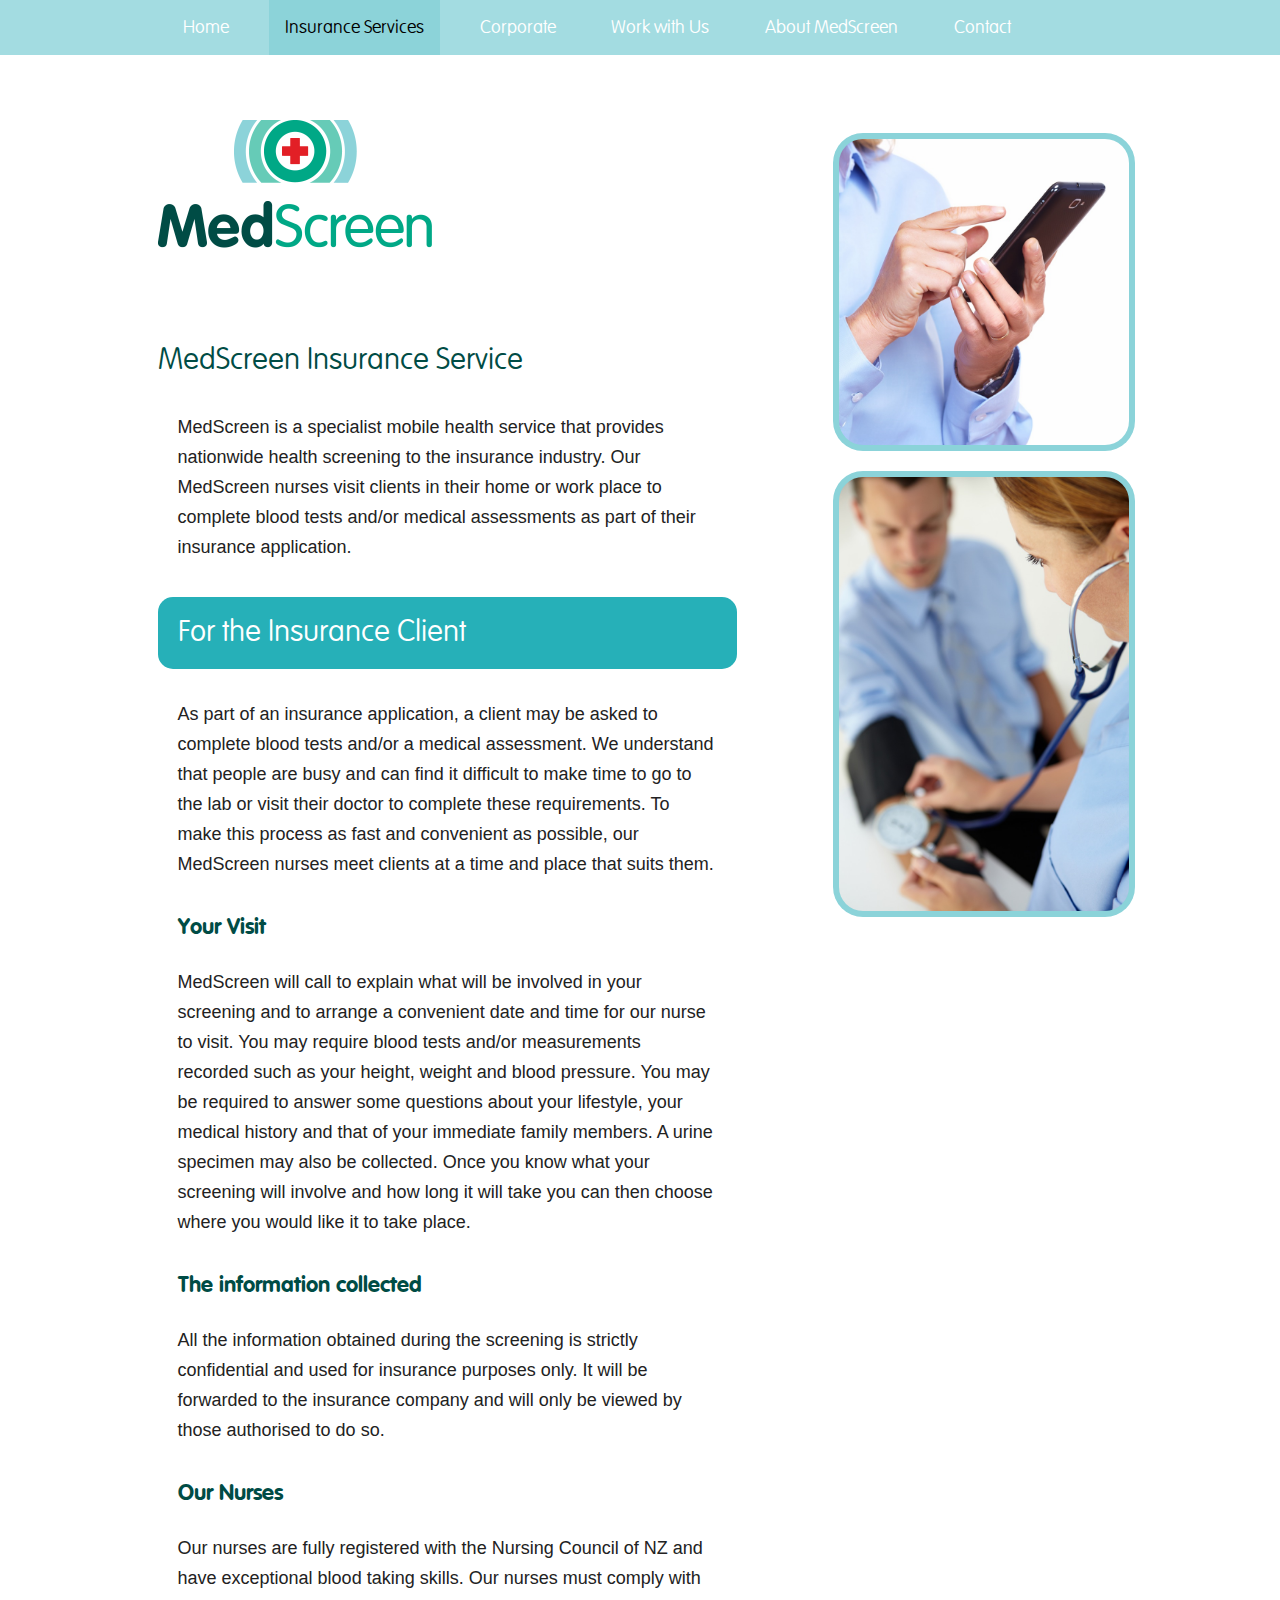
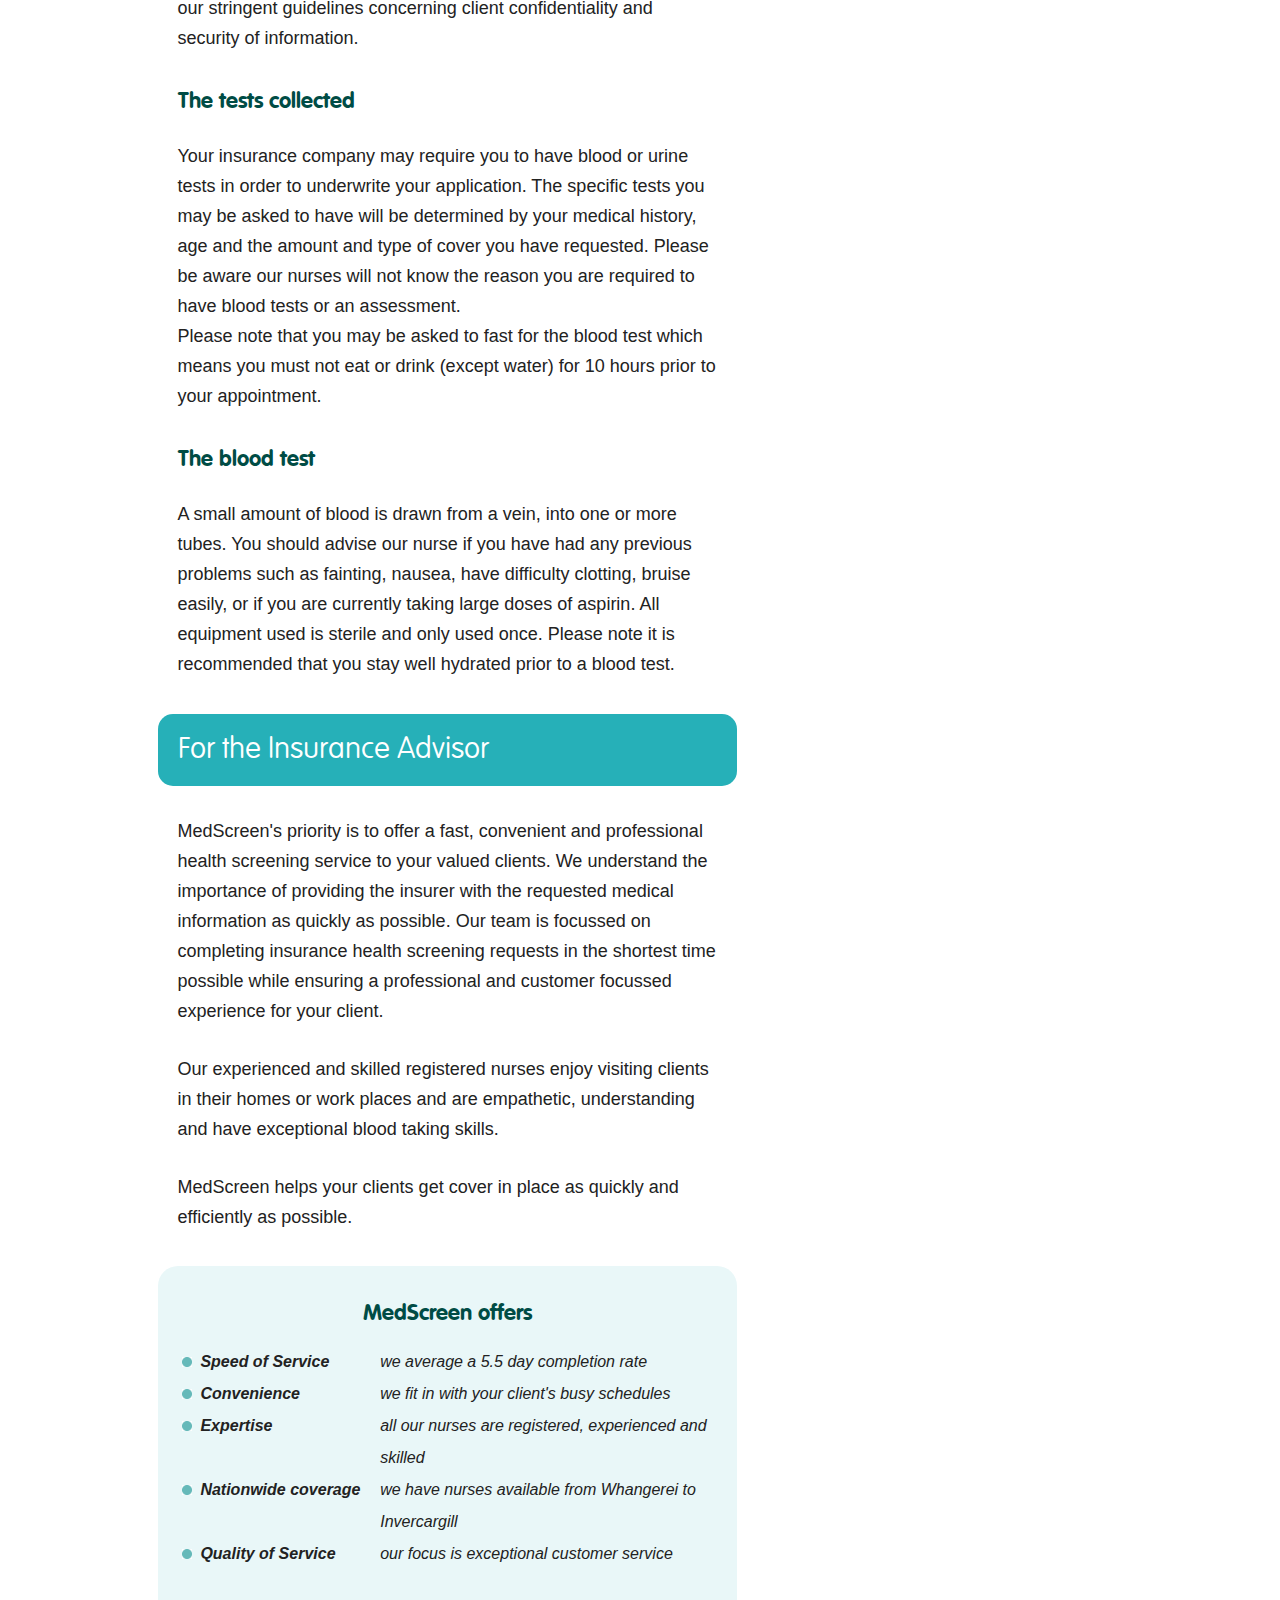
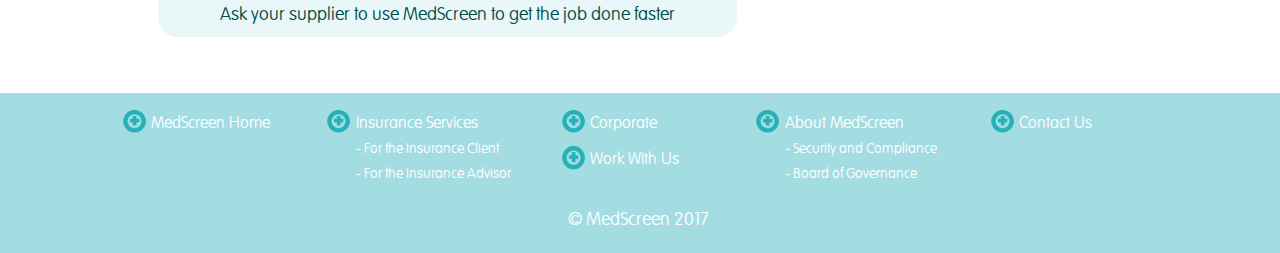
<file: insurance_services.html>
<!DOCTYPE html>
<html>
    <head>
        <title>Insurance Services</title>
        <meta name="viewport" content="width=device-width, initial-scale=1">
        <link rel="stylesheet" href="./fonts/medscreen.css" type="text/css" />
        <link rel="stylesheet" href="./css/main.css" type="text/css" />
        <link rel="icon" type="image/x-icon" href="imgs/logo-small.ico" async />
        <link rel="stylesheet" href="./css/wide-screen.css" media="screen and (min-width: 1380px)" />
        <link rel="stylesheet" href="./css/narrow-screen.css" media="screen and (max-width: 979px)" />
    </head>
    <body id="insurance">
        <!--div id="login">
            <div class="login-icon"><a target="_blank" href="https://www.medscreenfbs.co.nz"><img src="imgs/login-icon.png" style="width: 35px" /></a></div>
            <div class="login-tag"><a target="_blank" href="https://www.medscreenfbs.co.nz"><img src="imgs/login-tag.png" style="width: 100%" /></a></div>
        </div-->
        <div id="header">
            <ul id="header-list">
                <li class="header-list-item">
                    <button class="menu-item"><a href="./index.html">Home</a></button>
                </li>
                <li class="header-list-item">
                    <button class="menu-item current"><a href="./insurance_services.html">Insurance Services</a></button>
                    <div class="menu-subitem">
                        <a href="./insurance_services.html#forInsuranceClients">For the Insurance Client</a>
                        <a href="./insurance_services.html#forInsuranceAdvisor">For the Insurance Advisor</a>
                    </div>
                </li>
                <li class="header-list-item">
                    <button class="menu-item"><a href="./corporate.html">Corporate</a></button>
                </li>
                <li class="header-list-item">
                    <button class="menu-item"><a href="./work_with_us.html">Work with Us</a></button>
                </li>
                <li class="header-list-item">
                    <button class="menu-item"><a href="./about.html">About MedScreen</a></button>
                    <div class="menu-subitem">
                        <a href="./about.html#security-and-compliance">Security and Compliance</a>
                        <a href="./about.html#clinical-governance">Clinical Governance Board</a>
                    </div>
                </li>
                <li class="header-list-item">
                    <button class="menu-item"><a href="./contact.html">Contact</a></button>
                </li>
            </ul>
            <div class="toggle-btn"><a onclick="toggleMenu()">&#9776;</a></div>
            <div class="clear"></div>
        </div>
        <div id="popup">
            <ul>
                <li class="">
                    <button class="toggle-list-item"><a href="./index.html">Home</a></button>
                </li>
                <li class="">
                    <button class="toggle-list-item current"><a href="./insurance_services.html">Insurance Services</a></button>
                    <div class="toggle-list-subitem">
                        <a href="./insurance_services.html#forInsuranceClients">- For the Insurance Client</a>
                        <a href="./insurance_services.html#forInsuranceAdvisor">- For the Insurance Advisor</a>
                    </div>
                </li>
                <li class="">
                    <button class="toggle-list-item"><a href="./corporate.html">Corporate</a></button>
                </li>
                <li class="">
                    <button class="toggle-list-item"><a href="./work_with_us.html">Work with Us</a></button>
                </li>
                <li class="">
                    <button class="toggle-list-item"><a href="./about.html">About MedScreen</a></button>
                    <div class="toggle-list-subitem">
                        <a href="./about.html#security-and-compliance">- Security and Compliance</a>
                        <a href="./about.html#clinical-governance">- Clinical Governance Board</a>
                    </div>
                </li>
                <li class="">
                    <button class="toggle-list-item"><a href="./contact.html">Contact</a></button>
                </li>
            </ul>
        </div>
        <div id="container">
            <div id="content">
                <div class="content-container">
                    <section id="infoColumn">
                        <div id="medscreen-logo"></div> <!-- end#branding -->
                        <div class="textContainer">
                            <h2 class="VAGRoundedStd-Thin">MedScreen Insurance Service</h2>
                            <p>MedScreen is a specialist mobile health service that provides nationwide health screening to the insurance industry. Our MedScreen nurses visit clients in their home or work place to complete blood tests and/or medical assessments as part of their insurance application.</p>
                        </div>
                        <div id="forInsuranceClients" class="textContainer">
                            <h2 class="VAGRoundedStd-Thin">For the Insurance Client</h2>
                            <div class="insurance">
                                <p>As part of an insurance application, a client may be asked to complete blood tests and/or a medical assessment.  We understand that people are busy and can find it difficult to make time to go to the lab or visit their doctor to complete these requirements.  To make this process as fast and convenient as possible, our MedScreen nurses meet clients at a time and place that suits them.</p>
                            </div> <!-- end.insurance -->
                            <div class="insurance">
                                <h4 class="VAGRoundedStd-Bold">Your Visit</h4>
                                <p>MedScreen will call to explain what will be involved in your screening and to arrange a convenient date and time for our nurse to visit.  You may require blood tests and/or measurements recorded such as your height, weight and blood pressure.  You may be required to answer some questions about your lifestyle, your medical history and that of your immediate family members. A urine specimen may also be collected. Once you know what your screening will involve and how long it will take you can then choose where you would like it to take place.</p>
                            </div> <!-- end.insurance -->
                            <div class="insurance">
                                <h4 class="VAGRoundedStd-Bold">The information collected</h4>
                                <p>All the information obtained during the screening is strictly confidential and used for insurance purposes only. It will be forwarded to the insurance company and will only be viewed by those authorised to do so.</p>
                            </div> <!-- end.insurance -->
                            <div class="insurance">
                                <h4 class="VAGRoundedStd-Bold">Our Nurses</h4>
                                <p>Our nurses are fully registered with the Nursing Council of NZ and have exceptional blood taking skills. Our nurses must comply with our stringent guidelines concerning client confidentiality and security of information.</p>
                            </div> <!-- end.insurance -->
                            <div class="insurance">
                                <h4 class="VAGRoundedStd-Bold">The tests collected</h4>
                                <p>Your insurance company may require you to have blood or urine tests in order to underwrite your application. The specific tests you may be asked to have will be determined by your medical history, age and the amount and type of cover you have requested. Please be aware our nurses will not know the reason you are required to have blood tests or an assessment.<br />Please note that you may be asked to fast for the blood test which means you must not eat or drink (except water) for 10 hours prior to your appointment.</p>
                            </div> <!-- end.insurance -->
                            <div class="insurance">
                                <h4 class="VAGRoundedStd-Bold">The blood test</h4>
                                <p>A small amount of blood is drawn from a vein, into one or more tubes. You should advise our nurse if you have had any previous problems such as fainting, nausea, have difficulty clotting, bruise easily, or if you are currently taking large doses of aspirin. All equipment used is sterile and only used once. Please note it is recommended that you stay well hydrated prior to a blood test.</p>
                            </div> <!-- end.insurance -->
                        </div>
                        <div id="forInsuranceAdvisor" class="textContainer">
                            <h2 class="VAGRoundedStd-Thin">For the Insurance Advisor</h2>
                            <div class="insurance">
                                <p>MedScreen&#39;s priority is to offer a fast, convenient and professional health screening service to your valued clients.  We understand the importance of providing the insurer with the requested medical information as quickly as possible. Our team is focussed on completing insurance health screening requests in the shortest time possible while ensuring a professional and customer focussed experience for your client.</p>
                                <p>Our experienced and skilled registered nurses enjoy visiting clients in their homes or work places and are empathetic, understanding and have exceptional blood taking skills.</p>
                                <p>MedScreen helps your clients get cover in place as quickly and efficiently as possible.</p>
                            </div> <!-- end.insurance -->
                            <div class="insurance-offers">
                                <h4 class="VAGRoundedStd-Bold center-title">MedScreen offers</h4>
                                <ul>
                                    <li>
                                        <span class="lineItem"><img src="imgs/large-circle-2.png" width="10px">&nbsp;&nbsp;Speed of Service</span>
                                        <span class="lineContent">we average a 5.5 day completion rate</span>
                                    </li>
                                    <li>
                                        <span class="lineItem"><img src="imgs/large-circle-2.png" width="10px">&nbsp;&nbsp;Convenience</span>
                                        <span class="lineContent">we fit in with your client&#39;s busy schedules</span>
                                    </li>
                                    <li>
                                        <span class="lineItem"><img src="imgs/large-circle-2.png" width="10px">&nbsp;&nbsp;Expertise</span>
                                        <span class="lineContent">all our nurses are registered, experienced and skilled</span>
                                    </li>
                                    <li>
                                        <span class="lineItem"><img src="imgs/large-circle-2.png" width="10px">&nbsp;&nbsp;Nationwide coverage</span>
                                        <span class="lineContent">we have nurses available from Whangerei to Invercargill<span>
                                    </li>
                                    <li>
                                        <span class="lineItem"><img src="imgs/large-circle-2.png" width="10px">&nbsp;&nbsp;Quality of Service</span>
                                        <span class="lineContent">our focus is exceptional customer service</span>
                                    </li>
                                </ul>
                                <h4 class="msg-under-lineitem center-title" style="font-size: large; font-weight: 300;">Ask your supplier to use MedScreen to get the job done faster</h4>
                            </div> <!-- end.insurance -->
                        </div>                    
                    </section>
                    <aside id="sidebar">
                        <div class="sidebarBox"><img src="imgs/viewing-medscreen-on-tablet.jpeg" alt=""></div>
                        <div class="sidebarBox"><img src="imgs/blood-pressure-measurement.jpeg" alt=""></div>
                    </aside>
                    <div class="clear"></div>
                </div>
            </div>
        </div>
        <div id="footer">
            <div id="footer-container">
                <div class="footer-section" style="width: 200px">
                    <div class="footer-section-list">
                        <div class="footer-section-list-item">
                            <img src="./imgs/plus-icon.png">
                        </div>
                        <div class="footer-section-list-item item-header">
                            <a href="./index.html">MedScreen Home</a>
                        </div>
                    </div>
                </div>
                <div class="footer-section" style="width: 230px">
                    <div class="footer-section-list">
                        <div class="footer-section-list-item">
                            <img src="./imgs/plus-icon.png">
                        </div>
                        <div class="footer-section-list-item item-header">
                            <a href="./insurance_services.html">Insurance Services</a>
                            <div class="section-list">
                                <a href="./insurance_services.html">- For the Insurance Client</a>
                                <a href="./insurance_services.html#forInsuranceAdvisor">- For the Insurance Advisor</a>
                            </div>
                        </div>
                    </div>
                </div>
                <div class="footer-section" style="width: 190px">
                    <div class="footer-section-list">
                        <div class="footer-section-list-item">
                            <img src="./imgs/plus-icon.png">
                        </div>
                        <div class="footer-section-list-item item-header">
                            <a href="./corporate.html">Corporate</a>
                        </div>
                    </div>
                    <div class="footer-section-list" style="margin-top: 10px">
                        <div class="footer-section-list-item">
                            <img src="./imgs/plus-icon.png">
                        </div>
                        <div class="footer-section-list-item item-header">
                            <a href="./work_with_us.html">Work With Us</a>
                        </div>
                    </div>
                </div>
                <div class="footer-section" style="width: 230px">
                    <div class="footer-section-list">
                        <div class="footer-section-list-item">
                            <img src="./imgs/plus-icon.png">
                        </div>
                        <div class="footer-section-list-item item-header">
                            <a href="./about.html">About MedScreen</a>
                            <div class="section-list">
                                <a href="./about.html#security-and-compliance">- Security and Compliance</a>
                                <a href="./about.html#clinical-governance">- Board of Governance</a>
                            </div>
                        </div>
                    </div>
                </div>
                <div class="footer-section" style="width: 200px">
                    <div class="footer-section-list">
                        <div class="footer-section-list-item">
                            <img src="./imgs/plus-icon.png">
                        </div>
                        <div class="footer-section-list-item item-header">
                            <a href="./contact.html">Contact Us</a>
                        </div>
                    </div>
                </div>
            </div>
            <div id="footer-copyright">&#169; MedScreen 2017</div>
        </div>
        <!-- JavaScript files placed at the end of the documents so the pages load faster
        ================================================== -->
        <!-- Jquery core js files -->
        <script type="text/javascript" src="js/jquery-3.2.0.min.js"></script>

        <!-- Custom Scripts -->
        <script type="text/javascript" src="js/script.js"></script>
    </body>
</html>
</file>
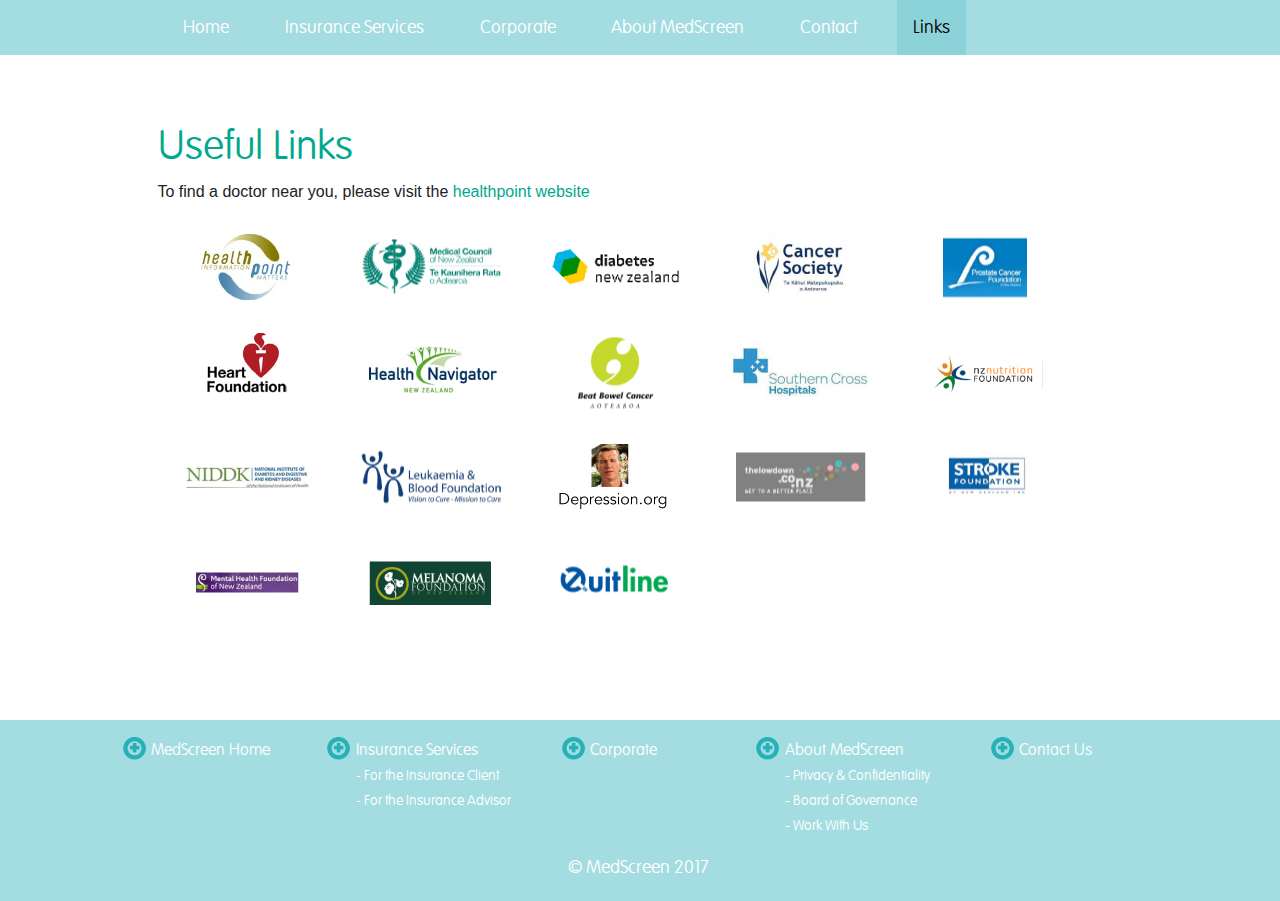
<file: links.html>
<!DOCTYPE html>
<html>
    <head>
        <title>MedScreen Links</title>
        <link rel="stylesheet" href="./fonts/medscreen.css" type="text/css" />
        <link rel="stylesheet" href="./css/main.css" type="text/css" />
    </head>
    <body>
        <div id="container">
            <div id="header">
                <ul id="header-list">
                    <li class="header-list-item">
                        <button class="menu-item"><a href="./index.html">Home</a></button>
                    </li>
                    <li class="header-list-item">
                        <button class="menu-item"><a href="./insurance_services.html">Insurance Services</a></button>
                        <div class="menu-subitem">
                            <a href="./insurance_services.html#forInsuranceClients">For the Insurance Client</a>
                            <a href="./insurance_services.html#forInsuranceAdvisor">For the Insurance Advisor</a>
                        </div>
                    </li>
                    <li class="header-list-item">
                        <button class="menu-item"><a href="./corporate.html">Corporate</a></button>
                    </li>
                    <li class="header-list-item">
                        <button class="menu-item"><a href="./about.html">About MedScreen</a></button>
                        <div class="menu-subitem">
                            <a href="./about.html#privacy-and-confidentiality">Privacy and Confidentiality</a>
                            <a href="./about.html#clinical-governance">Clinical Governance Board</a>
                            <a href="./about.html#work-with-us">Work with Us</a>
                        </div>
                    </li>
                    <li class="header-list-item">
                        <button class="menu-item"><a href="./contact.html">Contact</a></button>
                    </li>
                    <li class="header-list-item">
                        <button class="menu-item current"><a href="./links.html">Links</a></button>
                    </li>
                </ul>
            </div>
            <div id="content">
                <div class="content-container links">
                    <div class="heading">Useful Links</div>
                    <div class="sub-heading">To find a doctor near you, please visit the <a href="http://www.healthpoint.co.nz/" class="inline-link">healthpoint website</a></div>
                    <div class="useful-links-container">
                        <div class="useful-link">
                            <a target="_blank" href="http://www.healthpoint.co.nz">
                                <img class="useful-link-img" src="./imgs/links/usefulinks_01.jpg">
                            </a>
                        </div>
                        <div class="useful-link">
                            <a target="_blank" href="http://www.mcnz.org.nz">
                                <img class="useful-link-img" src="./imgs/links/usefulinks_02.jpg">
                            </a>
                        </div>
                        <div class="useful-link">
                            <a target="_blank" href="http://www.diabetes.org.nz">
                                <img class="useful-link-img" src="./imgs/links/usefulinks_03.jpg">
                            </a>
                        </div>
                        <div class="useful-link">
                            <a target="_blank" href="http://www.cancernz.org.nz">
                                <img class="useful-link-img" src="./imgs/links/usefulinks_04.jpg">
                            </a>
                        </div>
                        <div class="useful-link">
                            <a target="_blank" href="http://www.prostate.org.nz">
                                <img class="useful-link-img" src="./imgs/links/usefulinks_05.jpg">
                            </a>
                        </div>
                        <div class="useful-link">
                            <a target="_blank" href="http://www.heartfoundation.org.nz">
                                <img class="useful-link-img" src="./imgs/links/usefulinks_06.jpg">
                            </a>
                        </div>
                        <div class="useful-link">
                            <a target="_blank" href="http://www.healthnavigator.org.nz">
                                <img class="useful-link-img" src="./imgs/links/usefulinks_07.jpg">
                            </a>
                        </div>
                        <div class="useful-link">
                            <a target="_blank" href="http://www.beatbowelcancer.org.nz">
                                <img class="useful-link-img" src="./imgs/links/usefulinks_08.jpg">
                            </a>
                        </div>
                        <div class="useful-link">
                            <a target="_blank" href="http://hospitals.southerncross.co.nz">
                                <img class="useful-link-img" src="./imgs/links/usefulinks_09.jpg">
                            </a>
                        </div>
                        <div class="useful-link">
                            <a target="_blank" href="http://www.nutritionfoundation.org.nz">
                                <img class="useful-link-img" src="./imgs/links/usefulinks_11.jpg">
                            </a>
                        </div>
                        <div class="useful-link">
                            <a target="_blank" href="http://www2.niddk.nih.gov">
                                <img class="useful-link-img" src="./imgs/links/usefulinks_13.jpg">
                            </a>
                        </div>
                        <div class="useful-link">
                            <a target="_blank" href="http://www.leukaemia.org.nz">
                                <img class="useful-link-img" src="./imgs/links/usefulinks_14.jpg">
                            </a>
                        </div>
                        <div class="useful-link">
                            <a target="_blank" href="http://www.depression.org.nz">
                                <img class="useful-link-img" src="./imgs/links/usefulinks_15.jpg">
                            </a>
                        </div>
                        <div class="useful-link">
                            <a target="_blank" href="http://www.thelowdown.co.nz">
                                <img class="useful-link-img" src="./imgs/links/usefulinks_16.jpg">
                            </a>
                        </div>
                        <div class="useful-link">
                            <a target="_blank" href="http://www.stroke.org.nz">
                                <img class="useful-link-img" src="./imgs/links/usefulinks_17.jpg">
                            </a>
                        </div>
                        <div class="useful-link">
                            <a target="_blank" href="http://www.mentalhealth.org.nz">
                                <img class="useful-link-img" src="./imgs/links/usefulinks_18.jpg">
                            </a>
                        </div>
                        <div class="useful-link">
                            <a target="_blank" href="http://www.melanoma.org.nz">
                                <img class="useful-link-img" src="./imgs/links/usefulinks_19.jpg">
                            </a>
                        </div>
                        <div class="useful-link">
                            <a target="_blank" href="http://www.quit.org.nz">
                                <img class="useful-link-img" src="./imgs/links/usefulinks_20.jpg">
                            </a>
                        </div>
                    </div>
                </div>
            </div>
        </div>
        <div id="footer">
            <div id="footer-container">
                <div class="footer-section" style="width: 200px">
                    <div class="footer-section-list">
                        <div class="footer-section-list-item">
                            <img src="./imgs/plus-icon.png">
                        </div>
                        <div class="footer-section-list-item">
                            <div class="item-header">
                                <a href="./index.html">MedScreen Home</a>
                            </div>
                        </div>
                    </div>
                </div>
                <div class="footer-section" style="width: 230px">
                    <div class="footer-section-list">
                        <div class="footer-section-list-item">
                            <img src="./imgs/plus-icon.png">
                        </div>
                        <div class="footer-section-list-item">
                            <div class="item-header">
                                <a href="./insurance_services.html">Insurance Services</a>
                            </div>
                            <div class="section-list">
                                <a href="./insurance_services.html">- For the Insurance Client</a>
                                <a href="./insurance_services.html#forInsuranceAdvisor">- For the Insurance Advisor</a>
                            </div>
                        </div>
                    </div>
                </div>
                <div class="footer-section" style="width: 190px">
                    <div class="footer-section-list">
                        <div class="footer-section-list-item">
                            <img src="./imgs/plus-icon.png">
                        </div>
                        <div class="footer-section-list-item">
                            <div class="item-header">
                                <a href="./corporate.html">Corporate</a>
                            </div>
                        </div>
                    </div>
                </div>
                <div class="footer-section" style="width: 230px">
                    <div class="footer-section-list">
                        <div class="footer-section-list-item">
                            <img src="./imgs/plus-icon.png">
                        </div>
                        <div class="footer-section-list-item">
                            <div class="item-header">
                                <a href="./about.html">About MedScreen</a>
                            </div>
                            <div class="section-list">
                                <a href="./about.html#privacy-and-confidentiality">- Privacy & Confidentiality</a>
                                <a href="./about.html#clinical-governance">- Board of Governance</a>
                                <a href="./about.html#work-with-us">- Work With Us</a>
                            </div>
                        </div>
                    </div>
                </div>
                <div class="footer-section" style="width: 200px">
                    <div class="footer-section-list">
                        <div class="footer-section-list-item">
                            <img src="./imgs/plus-icon.png">
                        </div>
                        <div class="footer-section-list-item">
                            <div class="item-header">
                                <a href="./contact.html">Contact Us</a>
                            </div>
                        </div>
                    </div>
                </div>
            </div>
            <div id="footer-copyright">&#169; MedScreen 2017</div>
        </div>
    </body>
</html>
</file>
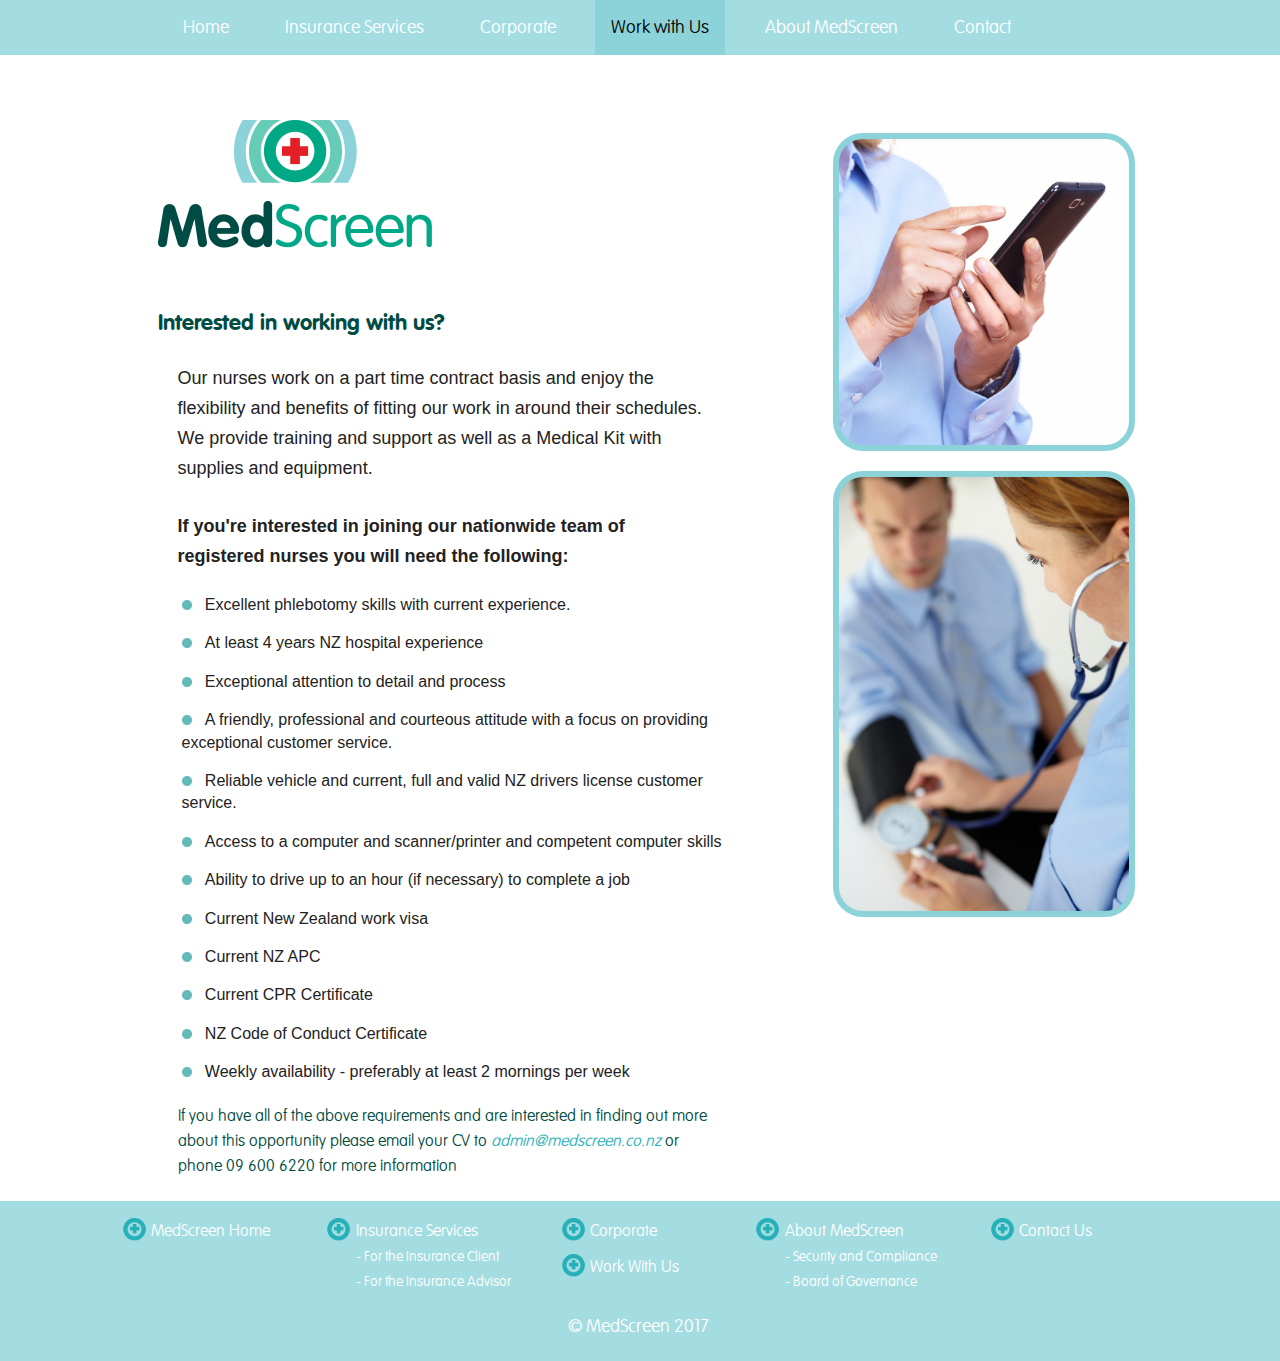
<file: work_with_us.html>
<!DOCTYPE html>
<html>
    <head>
        <title>Work With Us</title>
        <meta name="viewport" content="width=device-width, initial-scale=1">
        <link rel="stylesheet" href="./fonts/medscreen.css" type="text/css" />
        <link rel="stylesheet" href="./css/main.css" type="text/css" />
        <link rel="icon" type="image/x-icon" href="imgs/logo-small.ico" async />
        <link rel="stylesheet" href="./css/wide-screen.css" media="screen and (min-width: 1380px)" />
        <link rel="stylesheet" href="./css/narrow-screen.css" media="screen and (max-width: 979px)" />
    </head>
    <body id="workwithus">
        <!--div id="login">
            <div class="login-icon"><a target="_blank" href="https://www.medscreenfbs.co.nz"><img src="imgs/login-icon.png" style="width: 35px" /></a></div>
            <div class="login-tag"><a target="_blank" href="https://www.medscreenfbs.co.nz"><img src="imgs/login-tag.png" style="width: 100%" /></a></div>
        </div-->
        <div id="header">
            <ul id="header-list">
                <li class="header-list-item">
                    <button class="menu-item"><a href="./index.html">Home</a></button>
                </li>
                <li class="header-list-item">
                    <button class="menu-item"><a href="./insurance_services.html">Insurance Services</a></button>
                    <div class="menu-subitem">
                        <a href="./insurance_services.html#forInsuranceClients">For the Insurance Client</a>
                        <a href="./insurance_services.html#forInsuranceAdvisor">For the Insurance Advisor</a>
                    </div>
                </li>
                <li class="header-list-item">
                    <button class="menu-item"><a href="./corporate.html">Corporate</a></button>
                </li>
                <li class="header-list-item">
                    <button class="menu-item current"><a href="./work_with_us.html">Work with Us</a></button>
                </li>
                <li class="header-list-item">
                    <button class="menu-item"><a href="./about.html">About MedScreen</a></button>
                    <div class="menu-subitem">
                        <a href="./about.html#security-and-compliance">Security and Compliance</a>
                        <a href="./about.html#clinical-governance">Clinical Governance Board</a>
                    </div>
                </li>
                <li class="header-list-item">
                    <button class="menu-item"><a href="./contact.html">Contact</a></button>
                </li>
            </ul>
            <div class="toggle-btn"><a onclick="toggleMenu()">&#9776;</a></div>
            <div class="clear"></div>
        </div>
        <div id="popup">
            <ul>
                <li class="">
                    <button class="toggle-list-item"><a href="./index.html">Home</a></button>
                </li>
                <li class="">
                    <button class="toggle-list-item"><a href="./insurance_services.html">Insurance Services</a></button>
                    <div class="toggle-list-subitem">
                        <a href="./insurance_services.html#forInsuranceClients">- For the Insurance Client</a>
                        <a href="./insurance_services.html#forInsuranceAdvisor">- For the Insurance Advisor</a>
                    </div>
                </li>
                <li class="">
                    <button class="toggle-list-item"><a href="./corporate.html">Corporate</a></button>
                </li>
                <li class="">
                    <button class="toggle-list-item current"><a href="./work_with_us.html">Work with Us</a></button>
                </li>
                <li class="">
                    <button class="toggle-list-item"><a href="./about.html">About MedScreen</a></button>
                    <div class="toggle-list-subitem">
                        <a href="./about.html#security-and-compliance">- Security and Compliance</a>
                        <a href="./about.html#clinical-governance">- Clinical Governance Board</a>
                    </div>
                </li>
                <li class="">
                    <button class="toggle-list-item"><a href="./contact.html">Contact</a></button>
                </li>
            </ul>
        </div>
        <div id="container">
            <div id="content">
                <div class="content-container work-with-us">
                    <section id="infoColumn">
                        <div id="medscreen-logo"></div> <!-- end#branding -->
                        <div class="textContainer">
                            <div class="corporate-info">
                                <h4 class="VAGRoundedStd-Bold">Interested in working with us?</h4>
                                <p>Our nurses work on a part time contract basis and enjoy the flexibility and benefits of fitting our work in around their schedules. We provide training and support as well as a Medical Kit with supplies and equipment.</p>
                                <p style="font-weight: bold">If you're interested in joining our nationwide team of registered nurses you will need the following:</p>
                                <ul>
                                    <li>
                                        <img src="imgs/large-circle-2.png" width="10px">
                                        <span>&nbsp;&nbsp;Excellent phlebotomy skills with current experience.</span>
                                    </li>
                                    <li>
                                        <img src="imgs/large-circle-2.png" width="10px">
                                        <span>&nbsp;&nbsp;At least 4 years NZ hospital experience</span>
                                    </li>
                                    <li>
                                        <img src="imgs/large-circle-2.png" width="10px">
                                        <span>&nbsp;&nbsp;Exceptional attention to detail and process</span>
                                    </li>
                                    <li>
                                        <img src="imgs/large-circle-2.png" width="10px">
                                        <span>&nbsp;&nbsp;A friendly, professional and courteous attitude with a focus on providing exceptional customer service.</span>
                                    </li>
                                    <li>
                                        <img src="imgs/large-circle-2.png" width="10px">
                                        <span>&nbsp;&nbsp;Reliable vehicle and current, full and valid NZ drivers license customer service.</span>
                                    </li>
                                    <li>
                                        <img src="imgs/large-circle-2.png" width="10px">
                                        <span>&nbsp;&nbsp;Access to a computer and scanner/printer and competent computer skills</span>
                                    </li>
                                    <li>
                                        <img src="imgs/large-circle-2.png" width="10px">
                                        <span>&nbsp;&nbsp;Ability to drive up to an hour (if necessary) to complete a job</span>
                                    </li>
                                    <li>
                                        <img src="imgs/large-circle-2.png" width="10px">
                                        <span>&nbsp;&nbsp;Current New Zealand work visa</span>
                                    </li>
                                    <li>
                                        <img src="imgs/large-circle-2.png" width="10px">
                                        <span>&nbsp;&nbsp;Current NZ APC</span>
                                    </li>
                                    <li>
                                        <img src="imgs/large-circle-2.png" width="10px">
                                        <span>&nbsp;&nbsp;Current CPR Certificate</span>
                                    </li>
                                    <li>
                                        <img src="imgs/large-circle-2.png" width="10px">
                                        <span>&nbsp;&nbsp;NZ Code of Conduct Certificate</span>
                                    </li>
                                    <li>
                                        <img src="imgs/large-circle-2.png" width="10px">
                                        <span>&nbsp;&nbsp;Weekly availability - preferably at least 2 mornings per week</span>
                                    </li>
                                </ul>
                                <p class="under-order-line" style="line-height: 25px; font-size: 1em">If you have all of the above requirements and are interested in finding out more about this opportunity please email your CV to <a href="./contact.html" class="inline-link">admin@medscreen.co.nz</a> or phone 09 600 6220 for more information</p>
                            </div> <!-- end.corporate-info -->
                        </div>               
                    </section>
                    <aside id="sidebar">
                        <div class="sidebarBox"><img src="imgs/viewing-medscreen-on-tablet.jpeg" width="290" alt=""></div>
                        <div class="sidebarBox"><img src="imgs/blood-pressure-measurement.jpeg" width="290" alt=""></div>
                    </aside>
                    <div class="clear"></div>
                </div>
            </div>
        </div>
        <div id="footer">
            <div id="footer-container">
                <div class="footer-section" style="width: 200px">
                    <div class="footer-section-list">
                        <div class="footer-section-list-item">
                            <img src="./imgs/plus-icon.png">
                        </div>
                        <div class="footer-section-list-item item-header">
                            <a href="./index.html">MedScreen Home</a>
                        </div>
                    </div>
                </div>
                <div class="footer-section" style="width: 230px">
                    <div class="footer-section-list">
                        <div class="footer-section-list-item">
                            <img src="./imgs/plus-icon.png">
                        </div>
                        <div class="footer-section-list-item item-header">
                            <a href="./insurance_services.html">Insurance Services</a>
                            <div class="section-list">
                                <a href="./insurance_services.html">- For the Insurance Client</a>
                                <a href="./insurance_services.html#forInsuranceAdvisor">- For the Insurance Advisor</a>
                            </div>
                        </div>
                    </div>
                </div>
                <div class="footer-section" style="width: 190px">
                    <div class="footer-section-list">
                        <div class="footer-section-list-item">
                            <img src="./imgs/plus-icon.png">
                        </div>
                        <div class="footer-section-list-item item-header">
                            <a href="./corporate.html">Corporate</a>
                        </div>
                    </div>
                    <div class="footer-section-list" style="margin-top: 10px">
                        <div class="footer-section-list-item">
                            <img src="./imgs/plus-icon.png">
                        </div>
                        <div class="footer-section-list-item item-header">
                            <a href="./work_with_us.html">Work With Us</a>
                        </div>
                    </div>
                </div>
                <div class="footer-section" style="width: 230px">
                    <div class="footer-section-list">
                        <div class="footer-section-list-item">
                            <img src="./imgs/plus-icon.png">
                        </div>
                        <div class="footer-section-list-item item-header">
                            <a href="./about.html">About MedScreen</a>
                            <div class="section-list">
                                <a href="./about.html#security-and-compliance">- Security and Compliance</a>
                                <a href="./about.html#clinical-governance">- Board of Governance</a>
                            </div>
                        </div>
                    </div>
                </div>
                <div class="footer-section" style="width: 200px">
                    <div class="footer-section-list">
                        <div class="footer-section-list-item">
                            <img src="./imgs/plus-icon.png">
                        </div>
                        <div class="footer-section-list-item item-header">
                            <a href="./contact.html">Contact Us</a>
                        </div>
                    </div>
                </div>
            </div>
            <div id="footer-copyright">&#169; MedScreen 2017</div>
        </div>
        <!-- JavaScript files placed at the end of the documents so the pages load faster
        ================================================== -->
        <!-- Jquery core js files -->
        <script type="text/javascript" src="js/jquery-3.2.0.min.js"></script>

        <!-- Custom Scripts -->
        <script type="text/javascript" src="js/script.js"></script>
    </body>
</html>
</file>
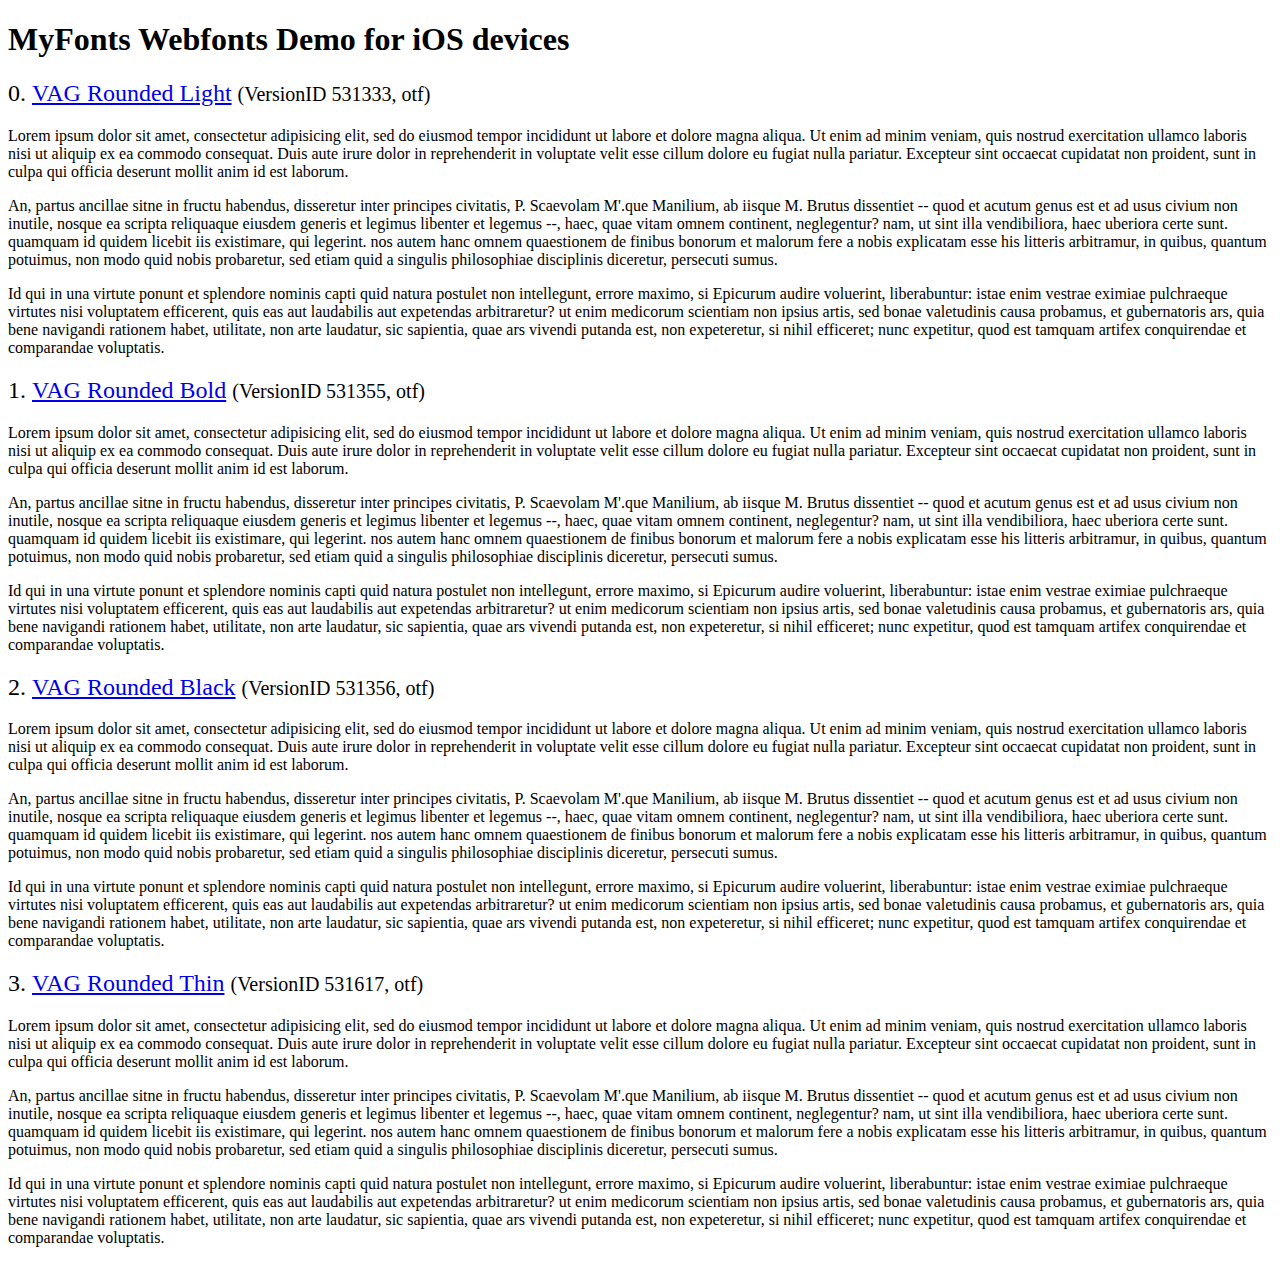
<file: fonts/webfonts/svg_test.html>
<!DOCTYPE html>
<html>
<head>
<title>MyFonts Webfonts Demo for iOS devices</title>
<meta http-equiv="content-type" content="text/html; charset=utf-8" />

<style type="text/css" media="all">

	h2 {
		 font-weight:normal;
	}

		
	@font-face {
		font-family:"VAGRoundedStd-Light";
		src:url("28F446_0.svg#VAGRoundedStd-Light") format("svg");
	}
	
	.webfont_0 {
		font-family: VAGRoundedStd-Light;
	}
		
	@font-face {
		font-family:"VAGRoundedStd-Bold";
		src:url("28F446_1.svg#VAGRoundedStd-Bold") format("svg");
	}
	
	.webfont_1 {
		font-family: VAGRoundedStd-Bold;
	}
		
	@font-face {
		font-family:"VAGRoundedStd-Black";
		src:url("28F446_2.svg#VAGRoundedStd-Black") format("svg");
	}
	
	.webfont_2 {
		font-family: VAGRoundedStd-Black;
	}
		
	@font-face {
		font-family:"VAGRoundedStd-Thin";
		src:url("28F446_3.svg#VAGRoundedStd-Thin") format("svg");
	}
	
	.webfont_3 {
		font-family: VAGRoundedStd-Thin;
	}
		
</style>

</head>

<body>

<h1>MyFonts Webfonts Demo for iOS devices</h1>


<h2>0. <span class='webfont_0'><a href='http://www.myfonts.com/search/style::10422/'>VAG Rounded Light</a></span>
<small>(VersionID 531333, otf)</small>
</h2>

<p class='webfont_0'>Lorem ipsum dolor sit amet, consectetur adipisicing elit, sed do eiusmod tempor incididunt ut labore et dolore magna aliqua. Ut enim ad minim veniam, quis nostrud exercitation ullamco laboris nisi ut aliquip ex ea commodo consequat. Duis aute irure dolor in reprehenderit in voluptate velit esse cillum dolore eu fugiat nulla pariatur. Excepteur sint occaecat cupidatat non proident, sunt in culpa qui officia deserunt mollit anim id est laborum.</p>

<p class='webfont_0'>An, partus ancillae sitne in fructu habendus, disseretur inter principes civitatis, P. Scaevolam M'.que Manilium, ab iisque M. Brutus dissentiet -- quod et acutum genus est et ad usus civium non inutile, nosque ea scripta reliquaque eiusdem generis et legimus libenter et legemus --, haec, quae vitam omnem continent, neglegentur? nam, ut sint illa vendibiliora, haec uberiora certe sunt. quamquam id quidem licebit iis existimare, qui legerint. nos autem hanc omnem quaestionem de finibus bonorum et malorum fere a nobis explicatam esse his litteris arbitramur, in quibus, quantum potuimus, non modo quid nobis probaretur, sed etiam quid a singulis philosophiae disciplinis diceretur, persecuti sumus.</p>

<p class='webfont_0'>Id qui in una virtute ponunt et splendore nominis capti quid natura postulet non intellegunt, errore maximo, si Epicurum audire voluerint, liberabuntur: istae enim vestrae eximiae pulchraeque virtutes nisi voluptatem efficerent, quis eas aut laudabilis aut expetendas arbitraretur? ut enim medicorum scientiam non ipsius artis, sed bonae valetudinis causa probamus, et gubernatoris ars, quia bene navigandi rationem habet, utilitate, non arte laudatur, sic sapientia, quae ars vivendi putanda est, non expeteretur, si nihil efficeret; nunc expetitur, quod est tamquam artifex conquirendae et comparandae voluptatis.</p>



<h2>1. <span class='webfont_1'><a href='http://www.myfonts.com/search/style::10423/'>VAG Rounded Bold</a></span>
<small>(VersionID 531355, otf)</small>
</h2>

<p class='webfont_1'>Lorem ipsum dolor sit amet, consectetur adipisicing elit, sed do eiusmod tempor incididunt ut labore et dolore magna aliqua. Ut enim ad minim veniam, quis nostrud exercitation ullamco laboris nisi ut aliquip ex ea commodo consequat. Duis aute irure dolor in reprehenderit in voluptate velit esse cillum dolore eu fugiat nulla pariatur. Excepteur sint occaecat cupidatat non proident, sunt in culpa qui officia deserunt mollit anim id est laborum.</p>

<p class='webfont_1'>An, partus ancillae sitne in fructu habendus, disseretur inter principes civitatis, P. Scaevolam M'.que Manilium, ab iisque M. Brutus dissentiet -- quod et acutum genus est et ad usus civium non inutile, nosque ea scripta reliquaque eiusdem generis et legimus libenter et legemus --, haec, quae vitam omnem continent, neglegentur? nam, ut sint illa vendibiliora, haec uberiora certe sunt. quamquam id quidem licebit iis existimare, qui legerint. nos autem hanc omnem quaestionem de finibus bonorum et malorum fere a nobis explicatam esse his litteris arbitramur, in quibus, quantum potuimus, non modo quid nobis probaretur, sed etiam quid a singulis philosophiae disciplinis diceretur, persecuti sumus.</p>

<p class='webfont_1'>Id qui in una virtute ponunt et splendore nominis capti quid natura postulet non intellegunt, errore maximo, si Epicurum audire voluerint, liberabuntur: istae enim vestrae eximiae pulchraeque virtutes nisi voluptatem efficerent, quis eas aut laudabilis aut expetendas arbitraretur? ut enim medicorum scientiam non ipsius artis, sed bonae valetudinis causa probamus, et gubernatoris ars, quia bene navigandi rationem habet, utilitate, non arte laudatur, sic sapientia, quae ars vivendi putanda est, non expeteretur, si nihil efficeret; nunc expetitur, quod est tamquam artifex conquirendae et comparandae voluptatis.</p>



<h2>2. <span class='webfont_2'><a href='http://www.myfonts.com/search/style::10424/'>VAG Rounded Black</a></span>
<small>(VersionID 531356, otf)</small>
</h2>

<p class='webfont_2'>Lorem ipsum dolor sit amet, consectetur adipisicing elit, sed do eiusmod tempor incididunt ut labore et dolore magna aliqua. Ut enim ad minim veniam, quis nostrud exercitation ullamco laboris nisi ut aliquip ex ea commodo consequat. Duis aute irure dolor in reprehenderit in voluptate velit esse cillum dolore eu fugiat nulla pariatur. Excepteur sint occaecat cupidatat non proident, sunt in culpa qui officia deserunt mollit anim id est laborum.</p>

<p class='webfont_2'>An, partus ancillae sitne in fructu habendus, disseretur inter principes civitatis, P. Scaevolam M'.que Manilium, ab iisque M. Brutus dissentiet -- quod et acutum genus est et ad usus civium non inutile, nosque ea scripta reliquaque eiusdem generis et legimus libenter et legemus --, haec, quae vitam omnem continent, neglegentur? nam, ut sint illa vendibiliora, haec uberiora certe sunt. quamquam id quidem licebit iis existimare, qui legerint. nos autem hanc omnem quaestionem de finibus bonorum et malorum fere a nobis explicatam esse his litteris arbitramur, in quibus, quantum potuimus, non modo quid nobis probaretur, sed etiam quid a singulis philosophiae disciplinis diceretur, persecuti sumus.</p>

<p class='webfont_2'>Id qui in una virtute ponunt et splendore nominis capti quid natura postulet non intellegunt, errore maximo, si Epicurum audire voluerint, liberabuntur: istae enim vestrae eximiae pulchraeque virtutes nisi voluptatem efficerent, quis eas aut laudabilis aut expetendas arbitraretur? ut enim medicorum scientiam non ipsius artis, sed bonae valetudinis causa probamus, et gubernatoris ars, quia bene navigandi rationem habet, utilitate, non arte laudatur, sic sapientia, quae ars vivendi putanda est, non expeteretur, si nihil efficeret; nunc expetitur, quod est tamquam artifex conquirendae et comparandae voluptatis.</p>



<h2>3. <span class='webfont_3'><a href='http://www.myfonts.com/search/style::10421/'>VAG Rounded Thin</a></span>
<small>(VersionID 531617, otf)</small>
</h2>

<p class='webfont_3'>Lorem ipsum dolor sit amet, consectetur adipisicing elit, sed do eiusmod tempor incididunt ut labore et dolore magna aliqua. Ut enim ad minim veniam, quis nostrud exercitation ullamco laboris nisi ut aliquip ex ea commodo consequat. Duis aute irure dolor in reprehenderit in voluptate velit esse cillum dolore eu fugiat nulla pariatur. Excepteur sint occaecat cupidatat non proident, sunt in culpa qui officia deserunt mollit anim id est laborum.</p>

<p class='webfont_3'>An, partus ancillae sitne in fructu habendus, disseretur inter principes civitatis, P. Scaevolam M'.que Manilium, ab iisque M. Brutus dissentiet -- quod et acutum genus est et ad usus civium non inutile, nosque ea scripta reliquaque eiusdem generis et legimus libenter et legemus --, haec, quae vitam omnem continent, neglegentur? nam, ut sint illa vendibiliora, haec uberiora certe sunt. quamquam id quidem licebit iis existimare, qui legerint. nos autem hanc omnem quaestionem de finibus bonorum et malorum fere a nobis explicatam esse his litteris arbitramur, in quibus, quantum potuimus, non modo quid nobis probaretur, sed etiam quid a singulis philosophiae disciplinis diceretur, persecuti sumus.</p>

<p class='webfont_3'>Id qui in una virtute ponunt et splendore nominis capti quid natura postulet non intellegunt, errore maximo, si Epicurum audire voluerint, liberabuntur: istae enim vestrae eximiae pulchraeque virtutes nisi voluptatem efficerent, quis eas aut laudabilis aut expetendas arbitraretur? ut enim medicorum scientiam non ipsius artis, sed bonae valetudinis causa probamus, et gubernatoris ars, quia bene navigandi rationem habet, utilitate, non arte laudatur, sic sapientia, quae ars vivendi putanda est, non expeteretur, si nihil efficeret; nunc expetitur, quod est tamquam artifex conquirendae et comparandae voluptatis.</p>




</body>
</html>
</file>
<file: css/main.css>
/* Fonts*/
.VAGRoundedStd-Light { 
    font-family: VAGRoundedStd-Light;
    font-weight: normal;
    font-style: normal;
}
.VAGRoundedStd-Bold { 
    font-family: VAGRoundedStd-Bold;
    font-weight: normal;
    font-style: normal;
}
.VAGRoundedStd-Black { 
    font-family: VAGRoundedStd-Black;
    font-weight: normal;
    font-style: normal;
}
.VAGRoundedStd-Thin { 
    font-family: VAGRoundedStd-Thin;
    font-weight: normal;
    font-style: normal;
}

/* HTML5 Boilerplate  */
html { font-size: 100%; -webkit-text-size-adjust: 100%; -ms-text-size-adjust: 100%; position: relative; min-height: 100%;}
html, button, input, select, textarea { font-family: Arial, Helvetica, sans-serif; color: #222; }
body { margin: 0; padding: 0; font-size: 1em; line-height: 1.4; }
ul li {
    list-style: none;
}

a{
    text-decoration: none;
    color: inherit;
}

a:visited{
    text-decoration: none;
}

button{
    outline: none;
}

#login {
    position: absolute;
    top: 14px;
    right: 8%;
    display: flex;
    flex-wrap: wrap;
    justify-content: center;
    width: 135px;
    z-index: 102;
}
.login-icon {
    height: 40px;
    opacity: 0.85;
}
@media screen and (max-width: 1160px) {
    .login-icon img {
        visibility: hidden;
    }
}

#container {
    width: 100%;
}

#header {
    z-index: 101;
    background-color: #a3dce1;
    width: 100%;
    height: 55px;
}

#header-list {
    max-width: 965px;
    width: 90%;
    padding: 0;
    margin: 0 auto;
}

.current{
    background-color: #8cd3d9 !important;
    color: black !important;
}

.header-list-item{
    padding-left: 1%;
    padding-right: 1%;
    display: inline-block;
    height: 55px;
}
li.header-list-item button a {
    font-family: VAGRoundedStd-Thin, 'Trebuchet MS', sans-serif;
}

.menu-item{
    background-color: #a3dce1;
    color: white;
    font-size: 18px;
    padding-left: 16px;
    padding-right: 16px;
    border: none;
    cursor: pointer;
    height: 55px;
}

.menu-item:hover{
    background-color: #8cd3d9;
    color: black;
    cursor: pointer;
}


.menu-subitem a:hover {
    background-color: #8cd3d9;
    color: black;
    cursor: pointer;
}

.header-list-item:hover .menu-subitem {
    display: block;
}

.header-list-item:hover .menu-item{
    background-color: #8cd3d9;
    color: black;
}

.menu-subitem a {
    color: white;
    text-decoration: none;
    background-color: #a3dce1;
    display: block;
    padding: 10px;
    font-family: sans-serif;
    border-bottom: solid 1px white;
}

.menu-subitem {
    display: none;
    position: absolute;
    background-color: #f9f9f9;
    padding-top: 1px;
    min-width: 250px;
    z-index: 100;
}
.toggle-btn {
    display: none;
    color: rgba(101, 96, 96, 0.73);
    font-size: 2.5em;
    cursor: pointer;
}
#popup {
    display: none;
}
#advisor{
    margin-top: 500px;
}

/** Footer **/
#footer{
    width: 100%;
    background-color: #a3dce1;
    padding-bottom: 20px;
}

#footer-container{
    max-width: 1100px !important;
    width: 90%;
    padding-left: 5%;
    margin: 0 auto;
}

.footer-section{
    padding-top: 20px;
    display: inline-block;
    vertical-align: top;
}


.footer-section-list-item{
    display: inline-block;
    vertical-align: top;
}
.footer-section-list-item img {
    width:25px;
    margin-top: -3px;
}

.item-header{
    font-family: VAGRoundedStd-Thin, sans-serif;
    color: white;
    font-size: 16px;
    vertical-align: text-bottom;
}

#footer-copyright{
    font-size: 18px;
    width: 145px;
    color: white;
    font-family: VAGRoundedStd-Thin, sans-serif;
    margin: 20px auto 0;
}

.section-list a{
    display: block;
    padding-top: 5px;
    color: white;
    font-family: VAGRoundedStd-Thin, sans-serif;
    font-size: 14px;
}

#content {
    position: relative;
    z-index: 0;
    margin: 0 auto;
    max-width: 965px;
    width: 90%;
}

/** Infomation & Sidebar (Insurance & Corporate)
 * ==============================================
 */
#infoColumn .textContainer h4 {
    margin-bottom:5px;
    color:#004C45;
    font-size:22px;
}
#infoColumn {
    width:60%;
    max-width: 579px;
    display: inline-table;
    vertical-align: top;
}
aside#sidebar {
    float:right;
    top:114px;
    width:30%;
}
#insurance .sidebarBox img,
#workwithus .sidebarBox img,
#corporate .sidebarBox img,
#about .sidebarBox img {
    position:relative;
    width:100%;
    margin-top:13px;
    padding:6px;
    -webkit-border-radius:30px;
    -moz-border-radius:30px;
    border-radius:30px;
    background:#8BD3D9;
}

#insurance #infoColumn #forInsuranceClients.textContainer h2,
#insurance #infoColumn #forInsuranceAdvisor.textContainer h2 {
    padding:15px 20px;
    color:#FFF;
    -webkit-border-radius:15px;
    -moz-border-radius:15px;
    border-radius:15px;
    background:#26B0B8;
    margin-top: 1em;
}
#insurance #infoColumn h2 {
    color:#FFF;
    font-size:30px;
}
#insurance #infoColumn .textContainer h2 {
    color: #004C45;
    margin-top: 2em;
}
#insurance #infoColumn #forInsuranceClients.textContainer .insurance h4,
#insurance #infoColumn #forInsuranceAdvisor.textContainer .insurance h4 {
    padding-right:20px;
    padding-left:20px;
}
#insurance #infoColumn .textContainer .insurance p,
#insurance #infoColumn .textContainer p,
#workwithus #infoColumn .textContainer p,
#corporate #infoColumn .textContainer p {
    padding:5px 20px;
    font-size:18px;
    line-height: 30px;
}
.insurance-offers {
    border-radius: 20px;
    background-color: #E9F7F8;
    margin-bottom: 3.5em;
}
.insurance-offers ul {
    line-height: 2em;
}

.insurance-offers li {
    list-style: none;
    margin-left: -1em;
}
.insurance-offers li span {
    display: inline-block;
    font-style: italic;
}
.insurance-offers li span.lineItem {
    font-weight: bold;
    width: 35%;
    min-width: 121px;
    vertical-align: top;
}
.insurance-offers li span.lineContent {
    width: 60%;
}
.insurance-offers h4.center-title {
    padding-top: 1.5em;
}
.insurance-offers h4.msg-under-lineitem {
    font-family: VAGRoundedStd-Thin;
    padding: 0.5em 2em;
}
.center-title {
    text-align: center;
}
.clear {
    clear: both;
}

/**
    Corporate.html
**/
.corporate-info ul li {
    list-style: none;
    margin-left: -1em;
    margin-top: 1em;
}
.corporate-info ol li {
    margin-top: 1em;
}
.corporate-info p.above-order-line {
    font-family: VAGRoundedStd-Thin;
    color: #004C45;
}
.corporate-info p.under-order-line {
    font-family: VAGRoundedStd-Thin;
    color: #004C45;
    line-height: 20px;
    font-size: 0.8em;
}
.corporate-info p a {
    font-style: italic;
    color: #2cb1b9;
}

.content-container {
    margin-top: 65px;
    position: relative;
    width: 100%;
}
/**
    Links.html
**/
.content-container.links {
    height: 600px;
}

.heading{
    font-size: 40px;
    color: #00a890;
    font-family: VAGRoundedStd-Thin;
}

.sub-heading{
    padding-top: 5px;
    font-family: sans-serif;
}

.inline-link{
    color: #00a890;
}

.useful-link{
    height: 80px;
    width: 160px;
    display: inline-block;
    vertical-align: middle;
    padding-top: 25px;
    padding-right: 10px;
    padding-left: 10px;
    text-align: center;
}
.useful-link-img{
    position: relative;
    top: 50%;
    transform: translateY(-50%)
}

/** contact.html **/

.content-container.contact{
    margin-bottom: 50px;
}
.contact-container {
    width: 95%;
    margin: 2em auto;
}
.heading.contact {
    background-color: #26b0b8;
    color: white;
    font-size: 30px;
    padding: 15px;
    border-radius: 15px;
    margin: 55px 0 0;
}

.formbox {
    width: 250px;
    font-size: 14px;
    height: 20px;
    padding: 5px 0;
}

label {
    display: block;
    font-weight: bold;
    font-family: sans-serif;
    padding-bottom: 10px;
    font-size: 14px;
}

#send {
    padding: 10px;
    font-size: 14px;
    font-family: sans-serif;
    background-color: #a3dce1;
    border: 1px solid darkgrey;
    cursor: pointer;
}

#contactus-form{
    display: inline-block;
    width: 46%;
}
#contactus-form textarea {
    border: 1px solid #cccccc;
    padding: 4px;
    width: 98%;
    font-size: 1em;
}
.contact-sidebar {
    float: right;
    width: 45%;
    margin-top: 38px;
    color: #818181;
}
.contact-sidebar h4 {
    width: 5em;
    font-size: 1em;
    color: #26b0b8;
}
.side-item {
    display: flex;
    align-items: center;
    flex-wrap: wrap;
    height: 50px;
}
.side-item h4, .side-item p {
    margin-top: 0;
    margin-bottom: 0;
}
#contactus-form input {
    width: 100%;
    border: 1px solid #cccccc;
}

@media screen and (max-width: 786px) {
    #contactus-form{
        display: block;
        width: 90%;
    }
    .contact-sidebar {
        float: none;
        width: 90%;
    }
}
/** about.html **/
#about .heading.contact {
    margin: 35px 0 0;
}

#security-and-compliance {
    margin-top: 20px;
    margin-bottom: 50px;
}
#security-and-compliance li {
    font-family: VAGRoundedStd-Bold;
    color: rgb(0, 76, 69);
    font-size: 18px;
}
.content-container.about{
    margin-bottom: 30px;
}

#medscreen-logo{
    background: transparent url("../imgs/logo-transparent.png") no-repeat;
    height: 160px;
    width: auto;
}

.about-section{
    display: inline-block;
}

.about-section.main{
    width: 60%;
    margin-right: 70px;
}

.about-section.side-bar{
    width: 30%;
    position: absolute;
}

.question-container {
    padding: 20px 0 0 20px;
}

.question {
    color: #004c45;
    font-size: 20px;
    font-family: VAGRoundedStd-Bold;
    line-height: 1.4;
    font-weight: bold;
}

.answer {
    font-size: 18px;
    font-family: sans-serif;
    line-height: 1.4;
    padding-top: 15px;
    padding-bottom: 15px;
}

#group-image{
    overflow: hidden;
    border-radius: 30px;
}
#group-image img {
    width: 100%;
}

.group-name {
    padding-top: 15px;
    padding-bottom: 15px;
    font-style: italic;
    font-family: sans-serif;
    line-height: 28px;
    color: #26b0b8;
    font-size: 20px;
}

.answer.border {
    border-bottom: solid 4px #8cd3d9;
}

.side-bar-image{
    border: solid 5px #8cd3d9;
    border-radius: 21px;
    width: 100%;
}

.description-text{
    text-align: center;
    padding-bottom: 10px;
    padding-left: 10px;
    padding-right: 10px;
}

.description-text.requirements{
    text-align: left;
    padding-left: 20px;
    padding-right: 20px;
    padding-top: 10px;
    font-weight: bold;
}

.work-us{
    margin-bottom: 5px;
    color: #004c45;
    font-size: 22px;
}

.work-description{
    width: 100% !important;
}

.work-list-container{
    margin-top: 5px;
}

.lineItem.item{
    display: inline-block;
}
.lineItem.item.text{
    padding-left: 10px;
    vertical-align: top;
    width: 95%;
}
.box-bottom{
    padding-bottom: 20px;
}
</file>
<file: css/home.css>
/**
 * Defint the home page style
 * Include Slider, Quotes
 */

 /* Slider */
 #slides {
  display: none;
  position: relative;
  max-height: 250px;
  width: 100%;
}

#slides .slidesjs-navigation {
  margin-top:5px;
}
.slidesjs-container {
  max-height: 250px;
  z-index: -1;
}
a.slidesjs-next,
a.slidesjs-previous,
a.slidesjs-play,
a.slidesjs-stop {
  background-image: url(../imgs/btns-next-prev.png);
  background-repeat: no-repeat;
  display:block;
  width:12px;
  height:18px;
  overflow: hidden;
  text-indent: -9999px;
  float: left;
  margin-right:5px;
}

a.slidesjs-next {
  margin-right:10px;
  background-position: -12px 0;
}

a:hover.slidesjs-next {
  background-position: -12px -18px;
}

a.slidesjs-previous {
  background-position: 0 0;
}

a:hover.slidesjs-previous {
  background-position: 0 -18px;
}

a.slidesjs-play {
  width:15px;
  background-position: -25px 0;
}

a:hover.slidesjs-play {
  background-position: -25px -18px;
}

a.slidesjs-stop {
  width:18px;
  background-position: -41px 0;
}

a:hover.slidesjs-stop {
  background-position: -41px -18px;
}

.slidesjs-pagination {
  margin: 7px auto 0;
  list-style: none;
  position: relative;
  bottom: 28px;
  z-index: 10;
  opacity: 0.7;
  width: 100px;
  padding-left: 0;
}

.slidesjs-pagination li {
  float: left;
  margin: 0 6px;
}

.slidesjs-pagination li a {
  display: block;
  width: 13px;
  height: 0;
  padding-top: 13px;
  background-image: url(../imgs/pagination.png);
  background-position: 0 0;
  float: left;
  overflow: hidden;
}

.slidesjs-pagination li a.active,
.slidesjs-pagination li a:hover.active {
  background-position: 0 -13px
}

.slidesjs-pagination li a:hover {
  background-position: 0 -26px
}

#slides a:link,
#slides a:visited {
  color: #333
}

#slides a:hover,
#slides a:active {
  color: #9e2020
}

.navbar {
  overflow: hidden
}
/** Login
 * ==============================================
 */
.login-section {
  margin-top: 45px;
}
.login-section h2 {
  font-family: 'Open Sans';
  color: #02a987;
  font-weight: 400;
  text-align: center;
}
.login-section h1.section-title {
  margin-bottom: 0px
}
// .login-section .section-title {
//   font-size: 1.7em;
// }

.login-btn {
  position: relative;
  display: flex;
  justify-content: center;
  align-items: center;
  width:180px;
  margin: 0px auto 40px auto;
  height: 55px;
  background-color: #daf2ed;
  color:#03a987;
  cursor: pointer;
  border: 1px solid rgba(3, 169, 135, 0.34);
  border-radius: 10px;
}
.login-btn:hover {
  border: 1px solid rgba(3, 169, 135, 0.84);
  background-color: #bfe6e8;
}
.login-btn span {
  margin-left: 20px;
  font-weight: 600;
}
.login-btn img {
  position: absolute;
  left: 10px;
  top: 10px;
  width: 35px;
  opacity: 0.50;
}

/** Rotating Testimonials
 * ==============================================
 */
#quotes{
    min-height: 300px;
    width: 100%;
    margin-top: 45px;
}
#quotes li{ 
    display:none;
}
.quote-box {
    background-color: rgba(8, 168, 136, 0.15);
    border-radius: 10px;
    min-height: 149px;
    width: 90%;
    margin-left: 5%;
}
#quotes ul{
    list-style: none;
    padding-bottom: 10px;
}
#quotes .quote-box p{
    width: 90%;
    margin-left: 20px;
    font-size: 0.9em;
    padding-top: 10px;
    font-style: italic;
    font-weight: bold;
    color: #004c45;
}
blockquote {
    font-size: 1.1em;
    font-family: 'Open Sans', Arial, sans-serif;
    padding: 0 0 10px 0px;
    font-style: italic;
    font-weight: 300;
    color: #7f7d7d;
    margin-left: 0;
}

/* Home page styles */
#home-logo {
    background: transparent url(../imgs/logo-transparent.png) 75% 0 no-repeat;
    width: 274px;
    height: 128px;
    position: relative;
    background-position:center center;
    margin: 27px auto 34px auto;
}
.line-box {
	width: 100%;
	border-bottom: 1px solid #02b0bb;
}
#mobile-health-screening {
	margin-top: 45px;
	margin-bottom: 56px;
}
.section-container {
	width: 49%;
	display: inline-block;
	margin: 0;
	text-align: center;
  vertical-align: top;
}
.section-container img {
  width: 78%;
}
.section-container p {
	width: 77%;
  margin-left: 12%;
  text-align: left;
  margin-bottom: 0;
}
.section-container h2, .login-section h2 {
	font-family: 'Open Sans';
	color: #02a987;
	font-weight: 400;
}
h1.section-title, h1.testimonials-title {
	margin-bottom: 34px;
	font-family: 'Open Sans';
	color: #004c45;
	font-weight: 600;
  text-align: center;
}
</file>
<file: css/wide-screen.css>
/*
 * For Desktop with wide screen more than 1380px
 *
 */
#content {
 	max-width: 1350px;
 	width: 70%;
}

#infoColumn {
 	max-width: 900px;
 	width: 65%;
}

aside#sidebar {
	width: 290px;
}
</file>
<file: css/narrow-screen.css>
/*
 * For Devices with narrow screen less than 980px
 *
 */
.menu-item {
	font-size: 15px;
}
.footer-section {
	display: none;
}
#footer-container {
	height: 10px;
}
#header-list {
	margin-right: 30px;
}

/* Add toggle menu and hide nav bar */
@media screen and (max-width: 849px) {
	#header-list {
		display: none;
	}
	#header {
		position: fixed;
		top: 0;
		left: 0;
		width: 100%;
	}
	#login {
		position: fixed;
	}
	#container {
		position: relative;
		top: 55px;
	}
	#footer {
		position: relative;
		top: 50px;
	}
	.toggle-btn {
		display: inline-block;
		float: right;
		margin-right: 15px;
	}
	.toggle-list-item {
		background-color: #a3dce1;
		color: white;
		font-size: 16px;
		border: none;
		cursor: pointer;
		height: 55px;
		width: 100%;
		text-align: left;
	}
	.toggle-list-item:hover,
	.toggle-list-subitem a:hover {
		background-color: #8cd3d9;
		color: black;
	}
	.toggle-list-subitem {
		font-size: 13px;
		margin-left: 10px;
		color: #585757;
	}
	.toggle-list-subitem a {
		display: block;
		padding-top: 0px;
		padding-bottom: 10px;
	}
	#popup {
	  display: block;
	  width: 220px;
	  height: 100%;
	  position: absolute;
	  top: 0;
	  -webkit-transform: translate(-222px, 55px);
	  transform: translate(-222px,55px);
	  transition: transform 0.3s ease;
	  z-index: 11;
	  background-color: #a3dce1;
	  border: 1px solid lightgrey;
	}
	#popup.open {
	  -webkit-transform: translate(0, 55px);
	  transform: translate(0, 55px);
	}
	#popup ul {
		padding-left: 1.2em;
	}
	.toggle-list-item a {
    	font-family: VAGRoundedStd-Thin, 'Trebuchet MS', sans-serif;
	}
	.section-container h2 {
		font-size: 1.3em;
	}
	#insurance #infoColumn .textContainer h2 {
		margin-top: 1em;
	}
}


@media screen and (max-width: 767px) {
    #insurance aside#sidebar,
    #corporate aside#sidebar,
    #workwithus aside#sidebar,
    #about aside#sidebar {
        display: none;
        float:none;
    }
    #insurance #infoColumn,
    #corporate #infoColumn,
    #workwithus #infoColumn,
    #about #infoColumn {
        width:90%;
        display: block;
    }
}
@media screen and (max-width: 455px) {
    .insurance-offers li span {
        display: block;
    }
    .insurance-offers li span.lineItem {
        font-weight: bold;
        width: 100%;
    }
    .insurance-offers li span.lineContent {
        width: 100%;
        padding-right: 10px;
    }
    #insurance #infoColumn,
    #corporate #infoColumn,
    #workwithus #infoColumn,
    #about #infoColumn {
        width:100%;
    }
    #login {
    	left: 0;
    	width: 70px;
    }
    .login-icon img {
    	visibility: visible;
    }
    .login-tag img {
    	display: none;
    }
}
@media screen and (max-width: 786px) {
    #contactus-form{
        display: block;
        width: 90%;
    }
    .contact-sidebar {
        float: none;
        width: 90%;
    }
}
@media screen and (max-width: 414px) {
    .side-phone {
        margin-top: 20px;
    }
}
/* Fit for Mobile Devices */
@media screen and (max-width: 480px) {
  .section-container {
    display: block;
    width: 100%;
    margin-bottom: 20px;
  }
  #medscreen-logo {
  	background-position:center center;
  	background-size:70%;
  }
  #home-logo {
  	background-size: 64%;
  	width: auto;
  }
  h1.section-title, h1.testimonials-title {
  	font-size: 1.7em;
  }
  .content-container {
  	margin-top: 10px;
  }
  #insurance #infoColumn h2,
  #about .heading.contact {
  	font-size: 1.5em;
  }
  .group-name {
  	font-size: 1.1em;
  }
}
</file>
<file: fonts/medscreen.css>
/* @license
 * MyFonts Webfont Build ID 2683974, 2013-11-07T20:30:46-0500
 * 
 * The fonts listed in this notice are subject to the End User License
 * Agreement(s) entered into by the website owner. All other parties are 
 * explicitly restricted from using the Licensed Webfonts(s).
 * 
 * You may obtain a valid license at the URLs below.
 * 
 * Webfont: VAG Rounded Light by Linotype
 * URL: http://www.myfonts.com/fonts/linotype/vag-rounded/light/
 * 
 * Webfont: VAG Rounded Bold by Linotype
 * URL: http://www.myfonts.com/fonts/linotype/vag-rounded/bold/
 * 
 * Webfont: VAG Rounded Black by Linotype
 * URL: http://www.myfonts.com/fonts/linotype/vag-rounded/black/
 * 
 * Webfont: VAG Rounded Thin by Linotype
 * URL: http://www.myfonts.com/fonts/linotype/vag-rounded/thin/
 * 
 * 
 * License: http://www.myfonts.com/viewlicense?type=web&buildid=2683974
 * Licensed pageviews: 250,000
 * Webfonts copyright: Copyright &#x00A9; 1989, 1995, 2001 Adobe Systems Incorporated.  All Rights Reserved.
 * 
 * © 2013 MyFonts Inc
*/


/* @import must be at top of file, otherwise CSS will not work */
@import url("https://hello.myfonts.net/count/28f446");

  
@font-face {font-family: 'VAGRoundedStd-Light';src: url('webfonts/28F446_0_0.eot');src: url('webfonts/28F446_0_0.eot?#iefix') format('embedded-opentype'),url('webfonts/28F446_0_0.woff') format('woff'),url('webfonts/28F446_0_0.ttf') format('truetype'),url('webfonts/28F446_0_0.svg#wf') format('svg');}
 
  
@font-face {font-family: 'VAGRoundedStd-Bold';src: url('webfonts/28F446_1_0.eot');src: url('webfonts/28F446_1_0.eot?#iefix') format('embedded-opentype'),url('webfonts/28F446_1_0.woff') format('woff'),url('webfonts/28F446_1_0.ttf') format('truetype'),url('webfonts/28F446_1_0.svg#wf') format('svg');}
 
  
@font-face {font-family: 'VAGRoundedStd-Black';src: url('webfonts/28F446_2_0.eot');src: url('webfonts/28F446_2_0.eot?#iefix') format('embedded-opentype'),url('webfonts/28F446_2_0.woff') format('woff'),url('webfonts/28F446_2_0.ttf') format('truetype'),url('webfonts/28F446_2_0.svg#wf') format('svg');}
 
  
@font-face {font-family: 'VAGRoundedStd-Thin';src: url('webfonts/28F446_3_0.eot');src: url('webfonts/28F446_3_0.eot?#iefix') format('embedded-opentype'),url('webfonts/28F446_3_0.woff') format('woff'),url('webfonts/28F446_3_0.ttf') format('truetype'),url('webfonts/28F446_3_0.svg#wf') format('svg');}
</file>
